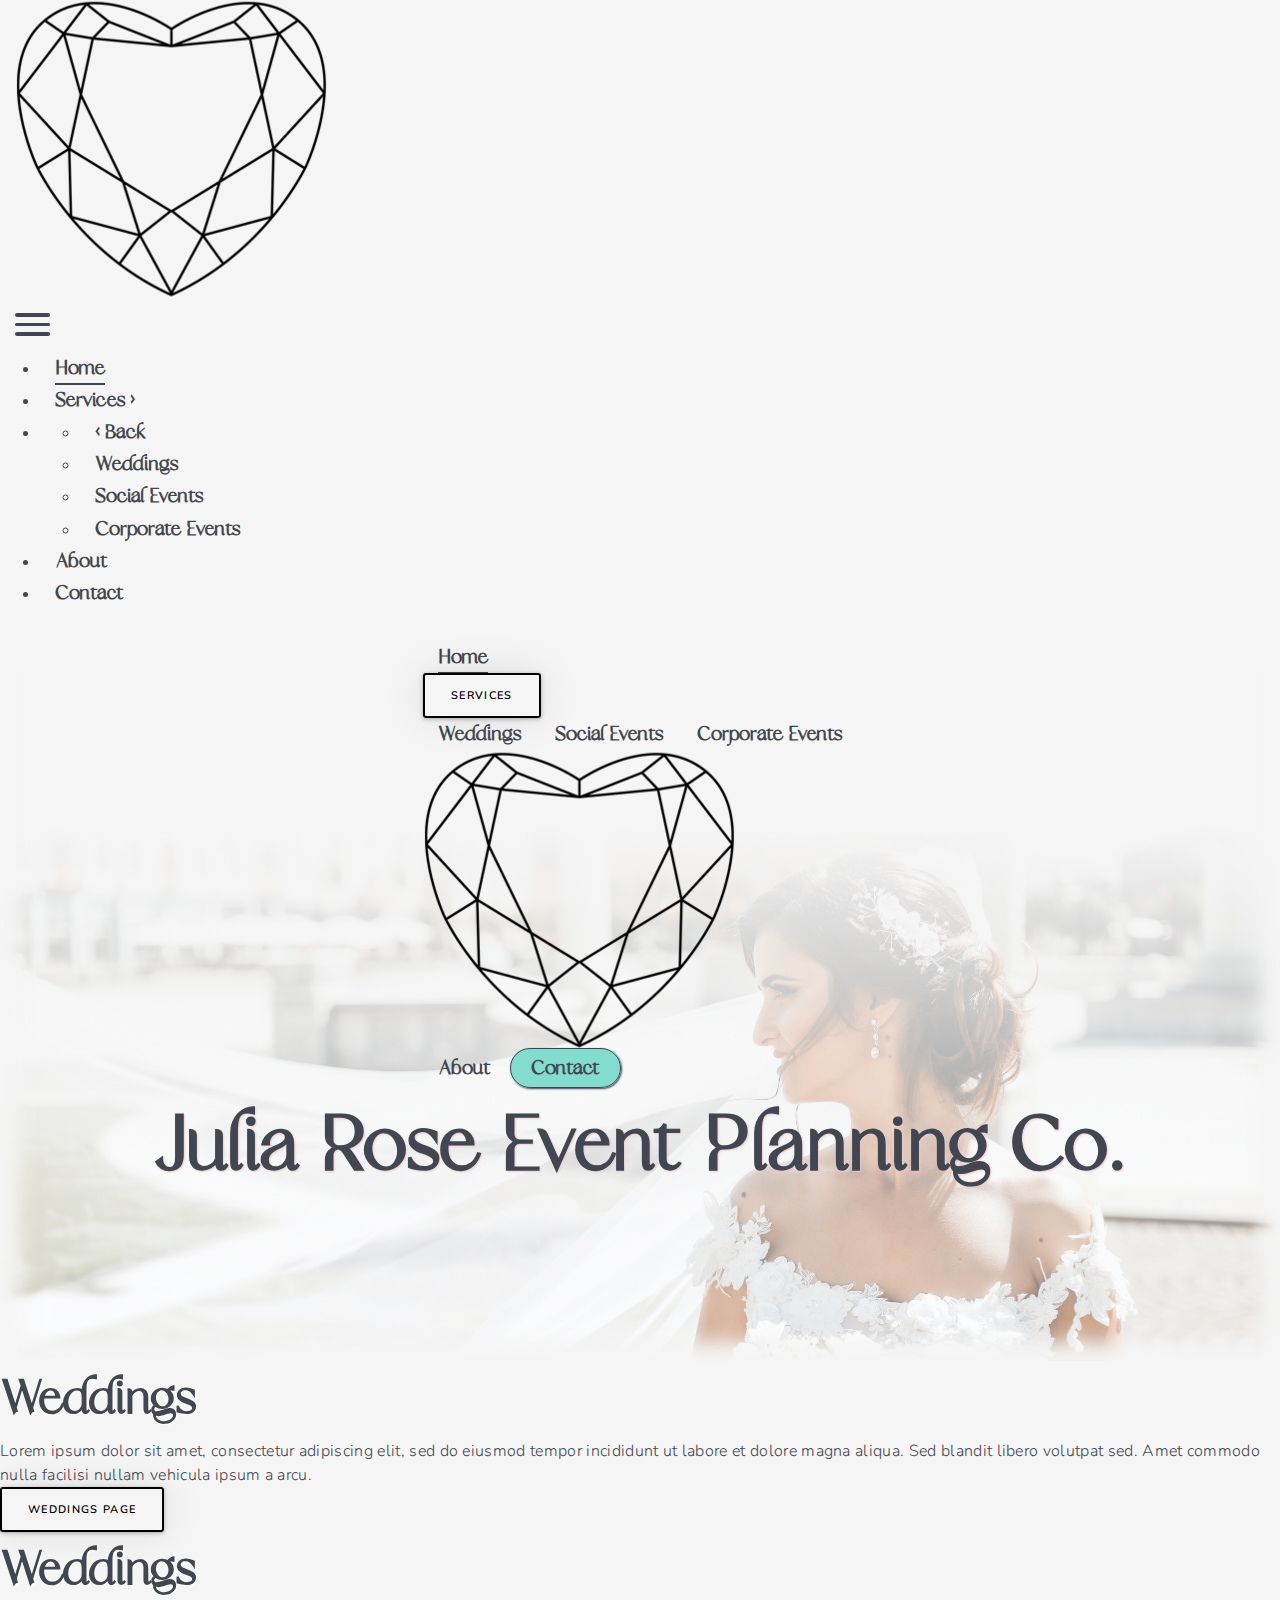
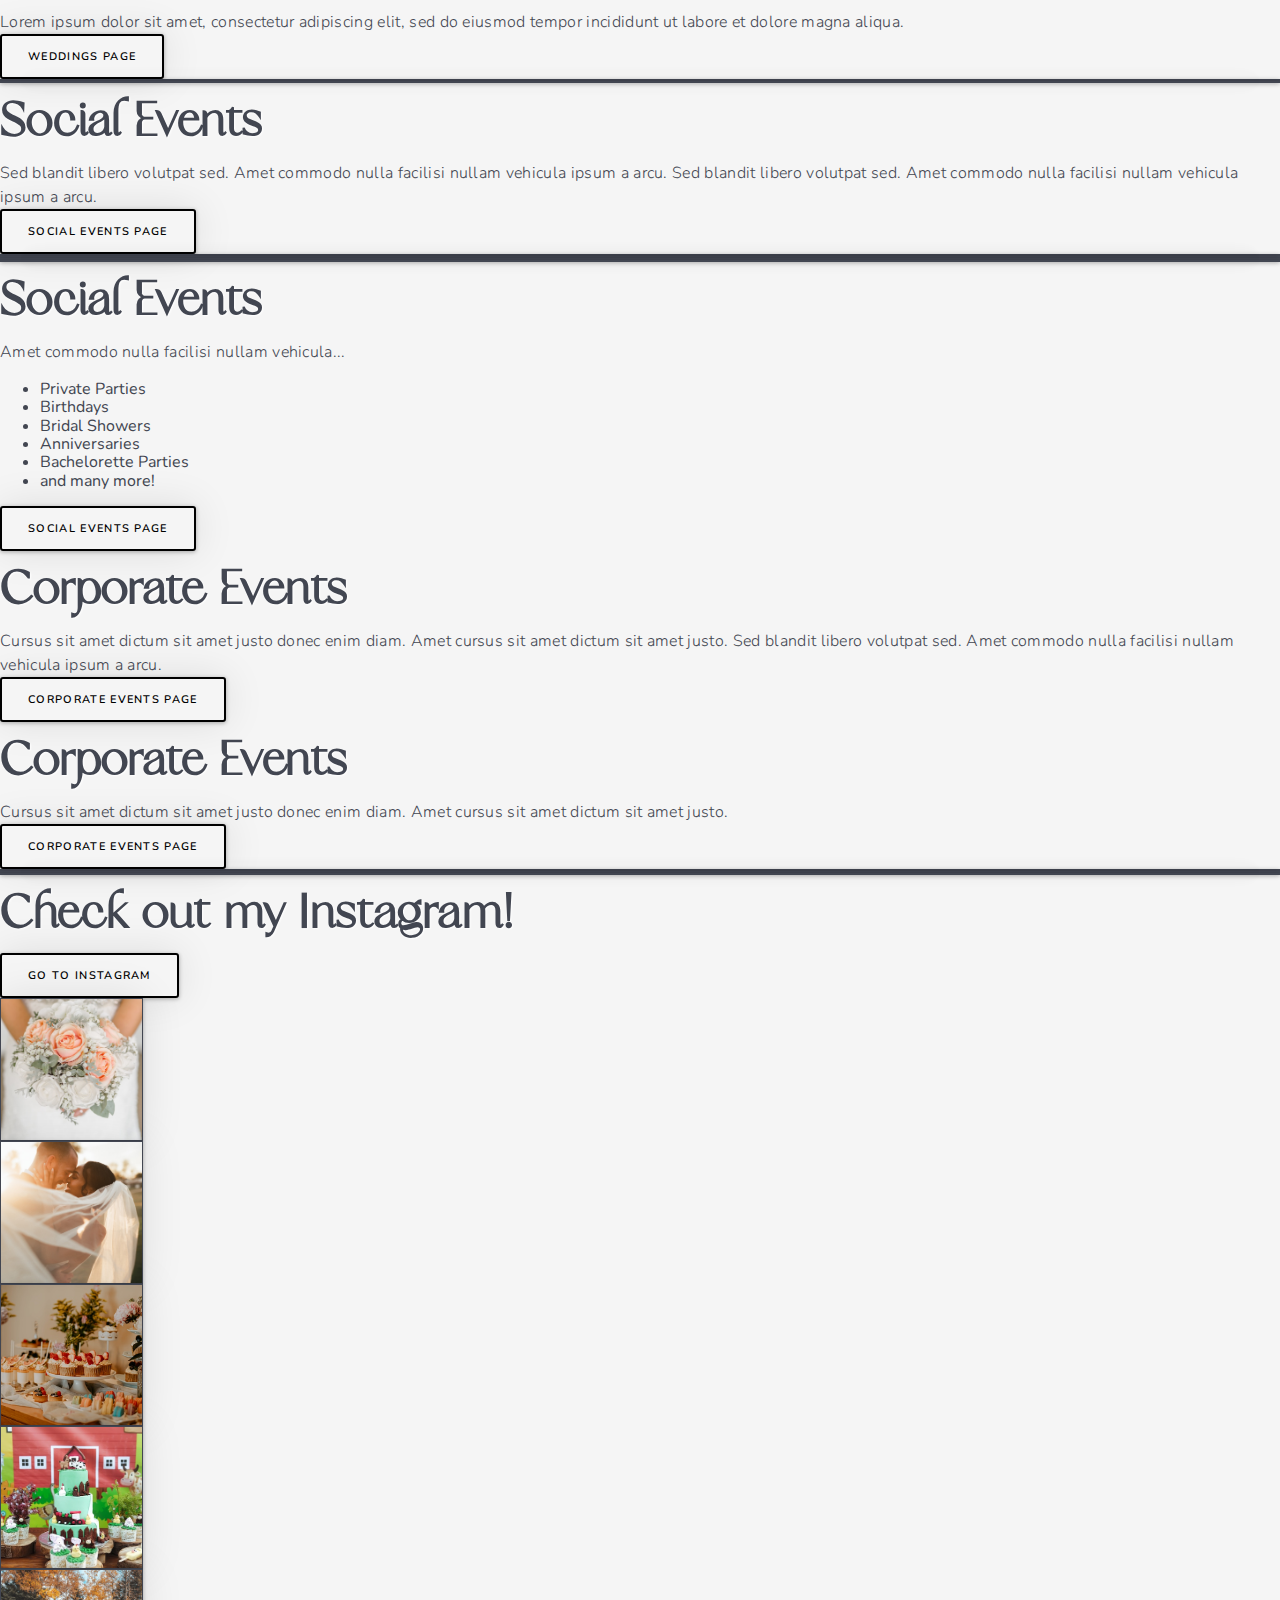
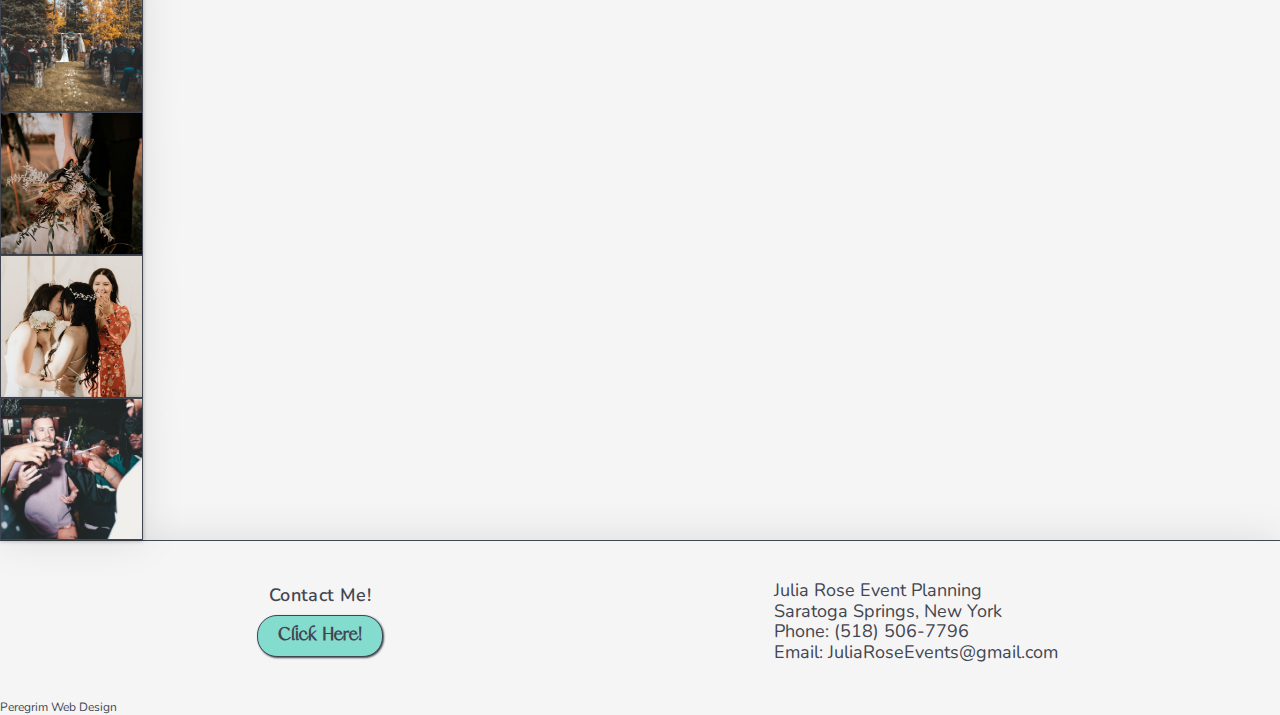
<file: index.html>
<!DOCTYPE html>
<html lang="en">
<head>
    <meta charset="UTF-8">
    <meta http-equiv="X-UA-Compatible" content="IE=edge">
    <meta name="viewport" content="width=device-width, initial-scale=1.0">
    <title>Saratoga Springs Wedding and Event Planner | Julia Rose</title>
    <script src="script.js" defer></script>
    <link rel="stylesheet" href="style.css">
    <meta name="keywords" content="saratoga springs wedding planner, saratoga springs event planner, saratoga springs corporate event planner, event planning services, wedding planners near me, event planners near me, event management companies">
    <meta name="author" content="Peregrim Web Design">
    <meta property="og:title" content="Saratoga Springs Wedding and Event Planner | Julia Rose">
    <meta property="og:type" content="website">
    <meta property="og:image" content="NEED TO GET IMAGE">
    <meta property="og:url" content="NEED TO GET URL">
    <meta property="og:description" content="Julia Rose Event Planning Co is a full service wedding and event planning company in Saratoga Springs, NY. Click the contact button to send me a message">
    <meta property="og:site_name" content="Julia Rose Event Planning Co.">
    <meta name="twitter:card" content="NEED TO GET IMAGE">
    <meta name="twitter:image:alt" content="Alt text for image">
    <meta name="twitter:site" content="@website-username">
    <meta property="fb:app_id" content="your_app_id">
</head>
<body>

    <header>
        <div class="sticky-header">
            <a href="index.html">
                <img class="logo-image" src="images/STOCK-logo.png" alt="The logo for Julia Rose Event Planning">
            </a>
            <div id="hamburger-icon" onclick="toggleMobileMenu(this)">
                <div class="bar1"></div>
                <div class="bar2"></div>
                <div class="bar3"></div>
                <ul class="menu--mobile">
                  <li class="menu--mobile__selection"><a class="selected-menu-item" href="index.html">Home</a></li>
                  <li class="menu--mobile__selection"><a onclick="event.stopPropagation(); toggleServiceMenu()">Services ></a></li>
                  <li id="menu--mobile__selection--services">
                    <ul>
                        <li><a onclick="serviceMenuBack()" href="#">< Back</a></li>
                        <li><a href="weddings.html">Weddings</a></li>
                        <li><a href="social-events.html">Social Events</a></li>
                        <li><a href="corporate-events.html">Corporate Events</a></li>
                    </ul>
                  </li>
                  <li class="menu--mobile__selection"><a href="about.html">About</a></li>
                  <li id="menu--mobile__selection--contact" class="menu--mobile__selection"><a href="contact.html">Contact</a></li>
                </ul>
            </div> 
        </div>
    </header>

    <div class="content">
        <div class="banner">
            <div class="menu--desktop">
                <div class="menu--desktop__left">
                    <a class="selected-menu-item" href="index.html">Home</a>
                    <div class="dropdown">
                        <button class="dropdown--hover">Services</button>
                        <div class="dropdown__menu">
                            <a href="weddings.html">Weddings</a>
                            <a href="social-events.html">Social Events</a>
                            <a href="corporate-events.html">Corporate Events</a>
                        </div>
                    </div>
                </div>
                <img class="logo-image" src="images/STOCK-logo.png" alt="The logo for Julia Rose Event Planning" onclick="document.location='index.html'">
                <div class="menu--desktop__right">
                    <a href="about.html">About</a>
                    <a class="contact-button" href="contact.html">Contact</a>
                </div>
            </div>
            <h1>Julia Rose Event Planning Co.</h1>
        </div>
        
        <div class="service-info--mobile" id="wedding-info--mobile">
            <div class="background-block"></div>
            <h2>Weddings</h2>
            <p>
                Lorem ipsum dolor sit amet, consectetur adipiscing elit, sed do eiusmod tempor incididunt ut
                labore et dolore magna aliqua. Sed blandit libero volutpat sed. Amet commodo nulla facilisi nullam
                vehicula ipsum a arcu.</p>
            <button onclick="document.location='weddings.html'">Weddings Page</button>
        </div>
        
        <div class="photo-box" id="photo-box--wedding">
            <div id="wedding">
                <div id="wedding-info--desktop">
                    <h2>Weddings</h2>
                    <p>Lorem ipsum dolor sit amet, consectetur adipiscing elit, sed do eiusmod tempor
                        incididunt ut labore et dolore magna aliqua. </p>
                    <button onclick="document.location='weddings.html'">Weddings Page</button>
                </div>
                <div class="image" id="wedding__bottom-left-photo">
                    <img src="images/home-weddings-bottomleft.jpg" alt="a pair of wedding rings sitting on a bouquet of flowers">
                </div>
                <div class="image" id="wedding__top-right-photo">
                    <img src="images/home-wedding-topright.jpg" alt="a newly wed couple kissing under a tunnel of sparklers being held up by family and friends">
                </div>
            </div>
        </div>
        
        <div class="service-info--mobile">
            <div class="background-block" id="social-events-info--mobile__background"></div>
            <h2>Social Events</h2>
            <p>Sed blandit libero volutpat sed. Amet commodo nulla facilisi nullam vehicula ipsum a arcu.
                 Sed blandit libero volutpat sed. Amet commodo nulla facilisi nullam vehicula ipsum a arcu.</p>
            <button onclick="document.location='social-events.html'">Social Events Page</button>
        </div>
        <div class="photo-box" id="social-events">
            <div id="social-events__photos">
                <div class="image" id="social-events-photo-top-left">
                    <img src="images/home-social-events-topleft.jpg" alt="a formal dining arrangement set up on a beach">
                </div>
                <div class="image" id="social-events-photo-top-right">
                    <img src="images/home-social-events-topright.jpg" alt="a pink themed sweet sixteen birthday party">
                </div>
                <div class="image" id="social-events-photo-bottom-left">
                    <img src="images/home-social-events-bottomleft.jpg" alt="a blue and pink themed birthday arrangement">
                </div>
                <div class="image" id="social-events-photo-bottom-right">
                    <img src="images/home-social-events-bottomright.jpg" alt="a group of people cheering with an assortment of cocktails">
                </div>
            </div>
            <div id="social-events__text">
                <h2>Social Events</h2>
                <p>Amet commodo nulla facilisi nullam vehicula...</p>
                <ul>
                    <li>Private Parties</li>
                    <li>Birthdays</li>
                    <li>Bridal Showers</li>
                    <li>Anniversaries</li>
                    <li>Bachelorette Parties</li>
                    <li>and many more!</li>
                </ul>
                <button onclick="document.location='social-events.html'">Social Events Page</button>
            </div>
        </div>
        
        <div class="service-info--mobile">
            <div class="background-block"></div>
            <h2 >Corporate Events</h2>
            <p>Cursus sit amet dictum sit amet justo donec enim diam. Amet cursus sit amet dictum sit amet justo. Sed blandit libero volutpat sed. Amet commodo nulla facilisi nullam vehicula ipsum a arcu.</p>
            <button onclick="document.location='corporate-events.html'">Corporate Events Page</button>
        </div>
        <div class="photo-box" id="corporate">
            <div id="corporate__text">
                <h2>Corporate Events</h2>
                <p>Cursus sit amet dictum sit amet justo donec enim diam. Amet cursus sit amet dictum sit amet justo.</p>
                <button onclick="document.location='corporate-events.html'">Corporate Events Page</button>
            </div>
            <div id="corporate__photos">
                <div class="image" class="corporate-photo" id="corporate-photo-left">
                    <img src="images/home-corporate-left.jpg" alt="a large group of people sitting for a presentation">
                </div>
                <div class="image" class="corporate-photo" id="corporate-photo-middle">
                    <img src="images/home-corporate-middle.jpg" alt="a group of people mingling during an office party">
                </div>
                <div class="image" class="corporate-photo" id="corporate-photo-right">
                    <img src="images/home-corporate-right.jpg" alt="A dining hall set up with tables and chairs with a bar in the background">
                </div>
            </div>
        </div>
        <div id="instagram">
            <h2>Check out my Instagram!</h2>
            <button>Go to Instagram</button>
            <div id="instagram__photos">
                <div class="image" id="photo-1--mobile">
                    <img src="images/home-instagram-1.jpg" alt="a closeup on a bride holding a bouquet of pink and white flowers">
                </div>
                <div class="image" id="photo-2--mobile">
                    <img src="images/home-instagram-2.jpg" alt="A bride and a groom smiling and holding eachother during sunset">
                </div>
                <div class="image" id="photo-3--mobile">
                    <img src="images/home-instagram-3.jpg" alt="An arrangement of desserts set up on a table decorated with floral arrangements">
                </div>
                <div class="photo-reel" >
                    <img src="images/home-instagram-1.jpg" alt="a closeup on a bride holding a bouquet of pink and white flowers">
                </div>
                <div class="photo-reel" >
                    <img src="images/home-instagram-2.jpg" alt="A bride and a groom smiling and holding eachother during sunset">
                </div>
                <div class="photo-reel" >
                    <img src="images/home-instagram-3.jpg" alt="An arrangement of desserts set up on a table decorated with floral arrangements">
                </div>
                <div class="photo-reel" >
                    <img src="images/home-instagram-4.jpg" alt="a barnyard themed kids birthday party">
                </div>
                <div class="photo-reel" >
                    <img src="images/home-instagram-5.jpg" alt="a photo from down the aisle of a bride and groom during the wedding ceremony outside during the autumn season">
                </div>
                <div class="photo-reel" >
                    <img src="images/home-instagram-6.jpg" alt="a rustic bouquet of flowers">
                </div>
                <div class="photo-reel" >
                    <img src="images/home-instagram-7.jpg" alt="two brides kissing during a wedding ceremony">
                </div>
                <div class="photo-reel" >
                    <img src="images/home-instagram-8.jpg" alt="a group of men enjoying cocktails at a party">
                </div>
            </div>
        </div>
    </div>

    <div id="footer">
        <div id="footer__left">
            <p>Contact Me!</p>
            <a class="contact-button" href="contact.html">Click Here!</a>
        </div>
        <div id="footer__right">
            <ul>
                <li>Julia Rose Event Planning</li>
                <li>Saratoga Springs, New York</li>
                <li>Phone: (518) 506-7796</li>
                <li>Email: JuliaRoseEvents@gmail.com</li>
            </ul>
        </div>
    </div>
    
    <div id="copyright">Peregrim Web Design</div>

</body>
</html>
</file>
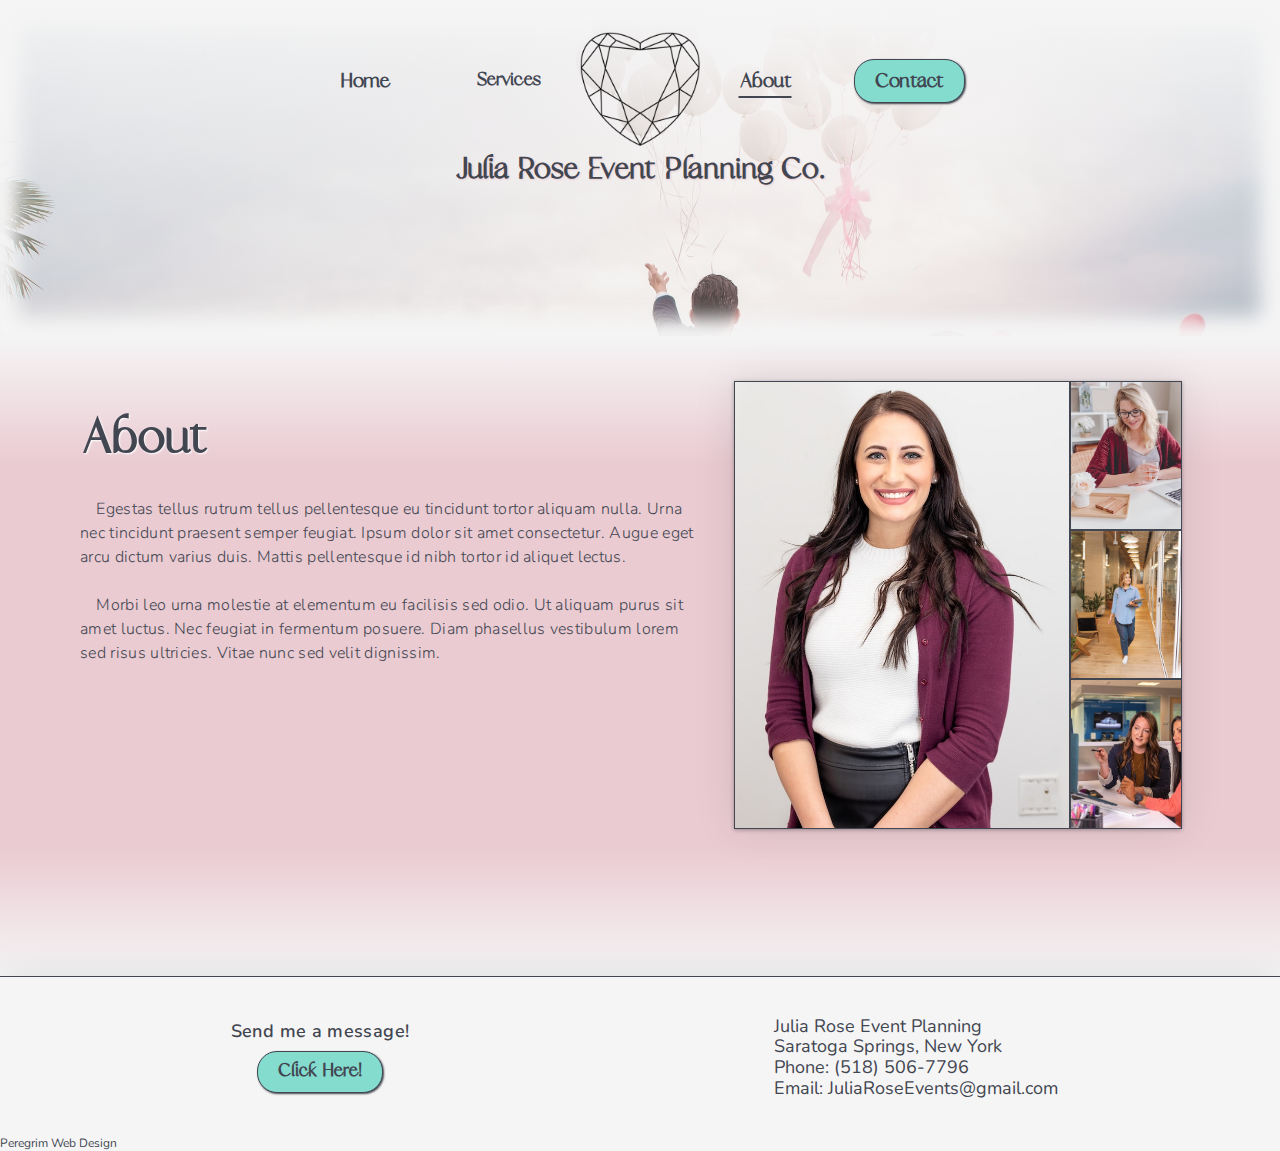
<file: about.html>
<!DOCTYPE html>
<html lang="en">
<head>
    <meta charset="UTF-8">
    <meta http-equiv="X-UA-Compatible" content="IE=edge">
    <meta name="viewport" content="width=device-width, initial-scale=1.0">
    <title>About | Julia Rose Event Planning Co.</title>
    <link rel="stylesheet" href="style.css">
    <script src="script.js" defer></script>
    <meta name="keywords" content="saratoga springs wedding planner, saratoga springs event planner, saratoga springs corporate event planner, event planning services, wedding planners near me, event planners near me, event management companies">
    <meta name="author" content="Peregrim Web Design">
    <meta property="og:title" content="About | Julia Rose Event Planning Co.">
    <meta property="og:type" content="website">
    <meta property="og:image" content="NEED TO GET IMAGE">
    <meta property="og:url" content="NEED TO GET URL">
    <meta property="og:description" content="Learn more about Julia Rose Peregrim and how she began her journey as an event planner and how she will help you organize your next event.">
    <meta property="og:site_name" content="Julia Rose Event Planning Co.">
    <meta name="twitter:card" content="NEED TO GET IMAGE">
    <meta name="twitter:image:alt" content="Alt text for image">
    <meta name="twitter:site" content="@website-username">
    <meta property="fb:app_id" content="your_app_id">
</head>
<body>
    <header>

        <div id="sticky-header">
            <a href="index.html">
                <img class="logo-image" src="images/STOCK-logo.png" alt="The logo for Julia Rose Event Planning">
            </a>
            <div id="hamburger-icon" onclick="toggleMobileMenu(this)">
                <div id="bar1"></div>
                <div id="bar2"></div>
                <div id="bar3"></div>
                <ul id="mobile-menu">
                  <li class="mobile-menu__selection"><a href="index.html">Home</a></li>
                  <li class="mobile-menu__selection"><a onclick="event.stopPropagation(); toggleServiceMenu()">Services ></a></li>
                  <li id="mobile-menu__selection--services">
                    <ul>
                        <li><a onclick="serviceMenuBack()" href="#">< Back</a></li>
                        <li><a href="weddings.html">Weddings</a></li>
                        <li><a href="social-events.html">Social Events</a></li>
                        <li><a href="corporate-events.html">Corporate Events</a></li>
                    </ul>
                  </li>
                  <li class="mobile-menu__selection"><a class="selected-menu-item" href="about.html">About</a></li>
                  <li id="mobile-menu__selection--contact" class="mobile-menu__selection"><a href="contact.html">Contact</a></li>
                </ul>
            </div> 
        </div>

        <div class="banner" id="banner--non-homepage">
            <div id="desktop-menu">
                <div id="desktop-menu__left">
                    <a href="index.html">Home</a>
                    <div id="dropdown">
                        <button id="dropdown--hover">Services</button>
                        <div id="dropdown__menu">
                            <a href="weddings.html">Weddings</a>
                            <a href="social-events.html">Social Events</a>
                            <a href="corporate-events.html">Corporate Events</a>
                        </div>
                    </div>
                </div>
                <img class="logo-image" src="images/STOCK-logo.png" alt="The logo for Julia Rose Event Planning" onclick="document.location='index.html'">
                <div id="desktop-menu__right">
                    <a class="selected-menu-item" href="about.html">About</a>
                    <a class="contact-button" href="contact.html">Contact</a>
                </div>
            </div>
            <h1 id="banner__text--non-homepage">Julia Rose Event Planning Co.</h1>
        </div>

    </header>

    <div id="about-wrapper">
        <div id="about-content">
            <h2>About</h2>
            <p id="about__text">&emsp;Egestas tellus rutrum tellus pellentesque eu tincidunt tortor aliquam nulla. Urna nec tincidunt praesent semper feugiat.
                Ipsum dolor sit amet consectetur. Augue eget arcu dictum varius duis. Mattis pellentesque id nibh tortor id aliquet lectus.<br><br> 
                &emsp;Morbi leo urna molestie at elementum eu facilisis sed odio. Ut aliquam purus sit amet luctus. Nec feugiat in fermentum posuere. 
                Diam phasellus vestibulum lorem sed risus ultricies. Vitae nunc sed velit dignissim.</p>
            <div id="about__photos">
                <div id="about-pic-1">
                    <img src="images/about-photos/about-portrait.jpg" alt="FILL THIS IN">
                </div>
                <div id="about-pic-2">
                    <img src="images/about-photos/about-1.jpg" alt="FILL THIS IN">
                </div>
                <div id="about-pic-3">
                    <img src="images/about-photos/about-2.jpg" alt="FILL THIS IN">
                </div>
                <div id="about-pic-4">
                    <img src="images/about-photos/about-3.jpg" alt="FILL THIS IN">
                </div>
            </div>
        </div>
    </div>

    <div id="footer">
        <div id="footer__left">
            <p>Send me a message!</p>
            <a class="contact-button" href="contact.html">Click Here!</a>
        </div>
        <div id="footer__right">
            <ul>
                <li>Julia Rose Event Planning</li>
                <li>Saratoga Springs, New York</li>
                <li>Phone: (518) 506-7796</li>
                <li>Email: JuliaRoseEvents@gmail.com</li>
            </ul>
        </div>
    </div>
    
    <div id="copyright">Peregrim Web Design</div>
</body>
</html>
</file>
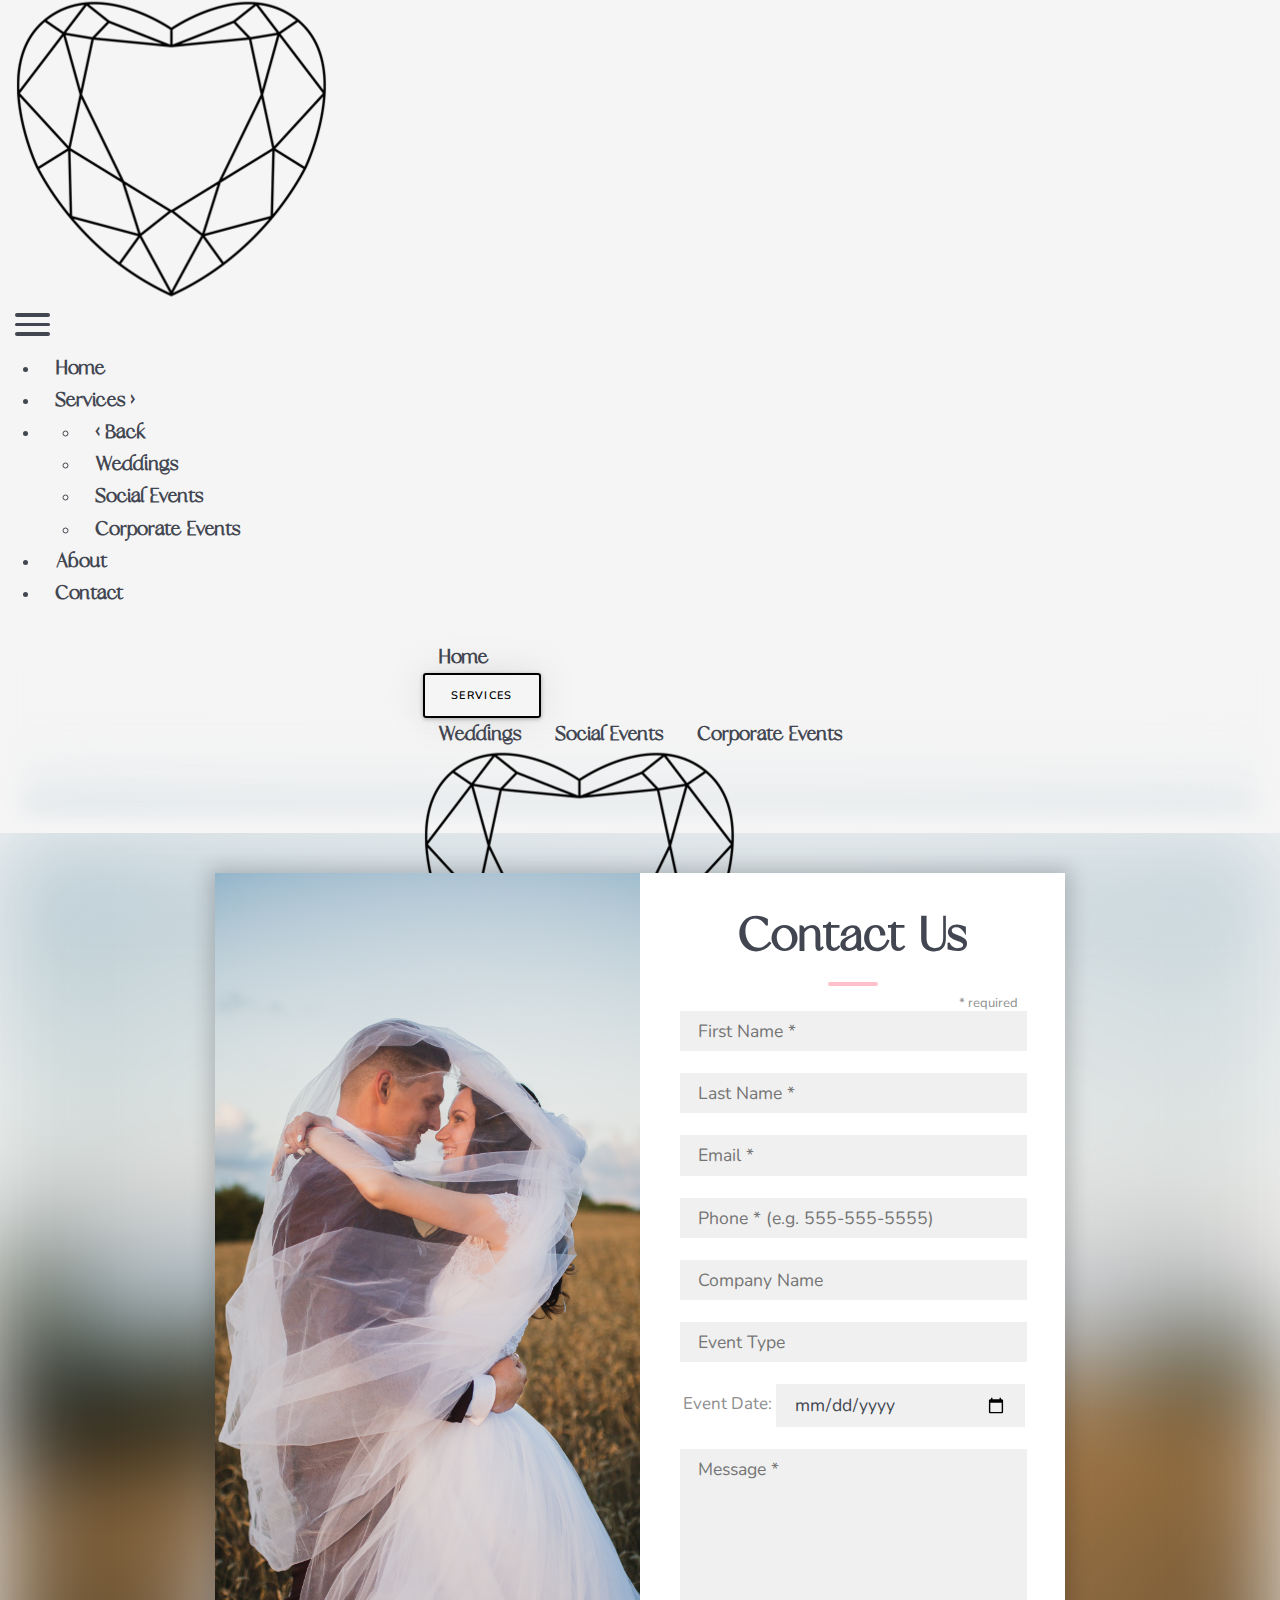
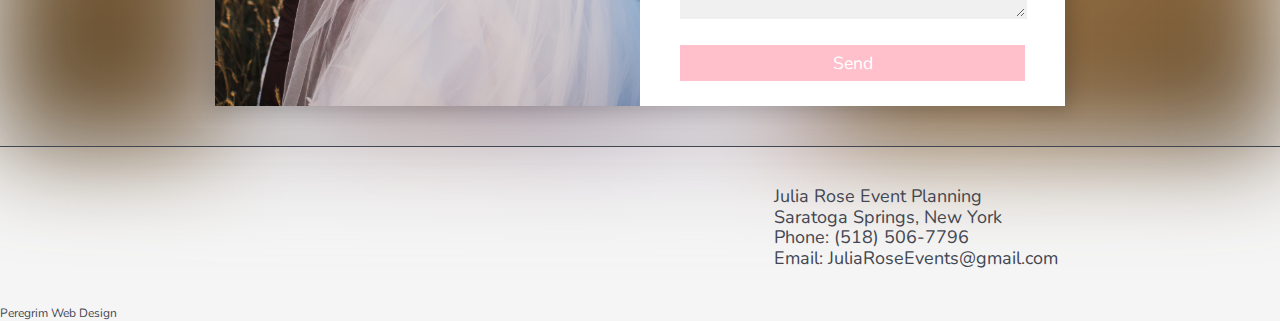
<file: contact.html>
<!DOCTYPE html>
<html lang="en">
<head>
    <meta charset="UTF-8">
    <meta http-equiv="X-UA-Compatible" content="IE=edge">
    <meta name="viewport" content="width=device-width, initial-scale=1.0">
    <title>Contact | Julia Rose Event Planning Co.</title>
    <link rel="stylesheet" href="style.css">
    <script src="script.js" defer></script>
    <meta name="viewport" content="width=device-width,initial-scale=1.0,minimum-scale=1.0,maximum-scale=1.0">
    <meta name="keywords" content="saratoga springs wedding planner, saratoga springs event planner, saratoga springs corporate event planner, event planning services, wedding planners near me, event planners near me, event management companies">
    <meta name="author" content="Peregrim Web Design">
    <meta property="og:title" content="Wedding Planning | Julia Rose Event Planning Co.">
    <meta property="og:type" content="website">
    <meta property="og:image" content="NEED TO GET IMAGE">
    <meta property="og:url" content="NEED TO GET URL">
    <meta property="og:description" content="Based in Saratoga Springs, Julia Rose Event Planning Co. is here to take the stress out of planning your dream wedding. Send me a message!">
    <meta property="og:site_name" content="Julia Rose Event Planning Co.">
    <meta name="twitter:card" content="NEED TO GET IMAGE">
    <meta name="twitter:image:alt" content="Alt text for image">
    <meta name="twitter:site" content="@website-username">
    <meta property="fb:app_id" content="your_app_id">
</head>
<body>
    <header>
        <div id="sticky-header--contact" class="sticky-header">
            <a href="index.html">
                <img class="logo-image" src="images/STOCK-logo.png" alt="The logo for Julia Rose Event Planning">
            </a>
            <div id="hamburger-icon" onclick="toggleMobileMenu(this)">
                <div class="bar1"></div>
                <div class="bar2"></div>
                <div class="bar3"></div>
                <ul class="menu--mobile">
                  <li class="menu--mobile__selection"><a href="index.html">Home</a></li>
                  <li class="menu--mobile__selection"><a onclick="event.stopPropagation(); toggleServiceMenu()">Services ></a></li>
                  <li id="menu--mobile__selection--services">
                    <ul>
                        <li><a onclick="serviceMenuBack()" href="#">< Back</a></li>
                        <li><a href="weddings.html">Weddings</a></li>
                        <li><a href="social-events.html">Social Events</a></li>
                        <li><a href="corporate-events.html">Corporate Events</a></li>
                    </ul>
                  </li>
                  <li class="menu--mobile__selection"><a href="about.html">About</a></li>
                  <li id="menu--mobile__selection--contact" class="menu--mobile__selection"><a href="contact.html">Contact</a></li>
                </ul>
            </div> 
        </div>
        <div id="banner--contact" class="banner">
            <div class="menu--desktop">
                <div class="menu--desktop__left">
                    <a href="index.html">Home</a>
                    <div class="dropdown">
                        <button class="dropdown--hover">Services</button>
                        <div class="dropdown__menu">
                            <a href="weddings.html">Weddings</a>
                            <a href="social-events.html">Social Events</a>
                            <a href="corporate-events.html">Corporate Events</a>
                        </div>
                    </div>
                </div>
                <img class="logo-image" src="images/STOCK-logo.png" alt="The logo for Julia Rose Event Planning" onclick="document.location='index.html'">
                <div class="menu--desktop__right">
                    <a href="about.html">About</a>
                    <a class="contact-button" href="contact.html">Contact</a>
                </div>
            </div>
            <h1 id="banner__text--non-homepage">Julia Rose Event Planning Co.</h1>
        </div>
    </header>

    <form action="https://formsubmit.co/byronperegrim@gmail.com" method="POST">
        <div class="container">
            <div class="contact-box">
                <div class="left"></div>
                <div class="right">
                    <h2 id="contact-header">Contact Us</h2>
                    <div id="required-instruction">* required</div>
                    <input type="text" class="field" placeholder="First Name *" name="first_name" required>
                    <input type="text" class="field" placeholder="Last Name *" name="last_name" required>
                    <input type="text" pattern="[a-z0-9._%+-]+@[a-z0-9.-]+\.[a-z]{2,63}$" class="field" placeholder="Email *" name="email" required>
                    <input type="tel" pattern="([0-9]{3}-[0-9]{3}-[0-9]{4}|[0-9]{10})" class="field" placeholder="Phone * (e.g. 555-555-5555)" name="phone" required>
                    <input type="text" class="field" placeholder="Company Name" name="company_name">
                    <input type="text" class="field" placeholder="Event Type" name="event_type">
                    <div id="date-wrapper">
                        <label for="event_date">Event Date:</label>
                        <input type="date" id="event_date" class="field" name="event_date">
                    </div>
                    <textarea placeholder="Message *" class="field" required></textarea>
                    <button class="btn" type="submit">Send</button>
                </div>
            </div>
        </div>
    </form>
    
    

    <div id="footer">
        <div id="footer__left">
        </div>
        <div id="footer__right">
            <ul>
                <li>Julia Rose Event Planning</li>
                <li>Saratoga Springs, New York</li>
                <li>Phone: (518) 506-7796</li>
                <li>Email: JuliaRoseEvents@gmail.com</li>
            </ul>
        </div>
    </div>
    
    <div id="copyright">Peregrim Web Design</div>
</body>
</html>
</file>
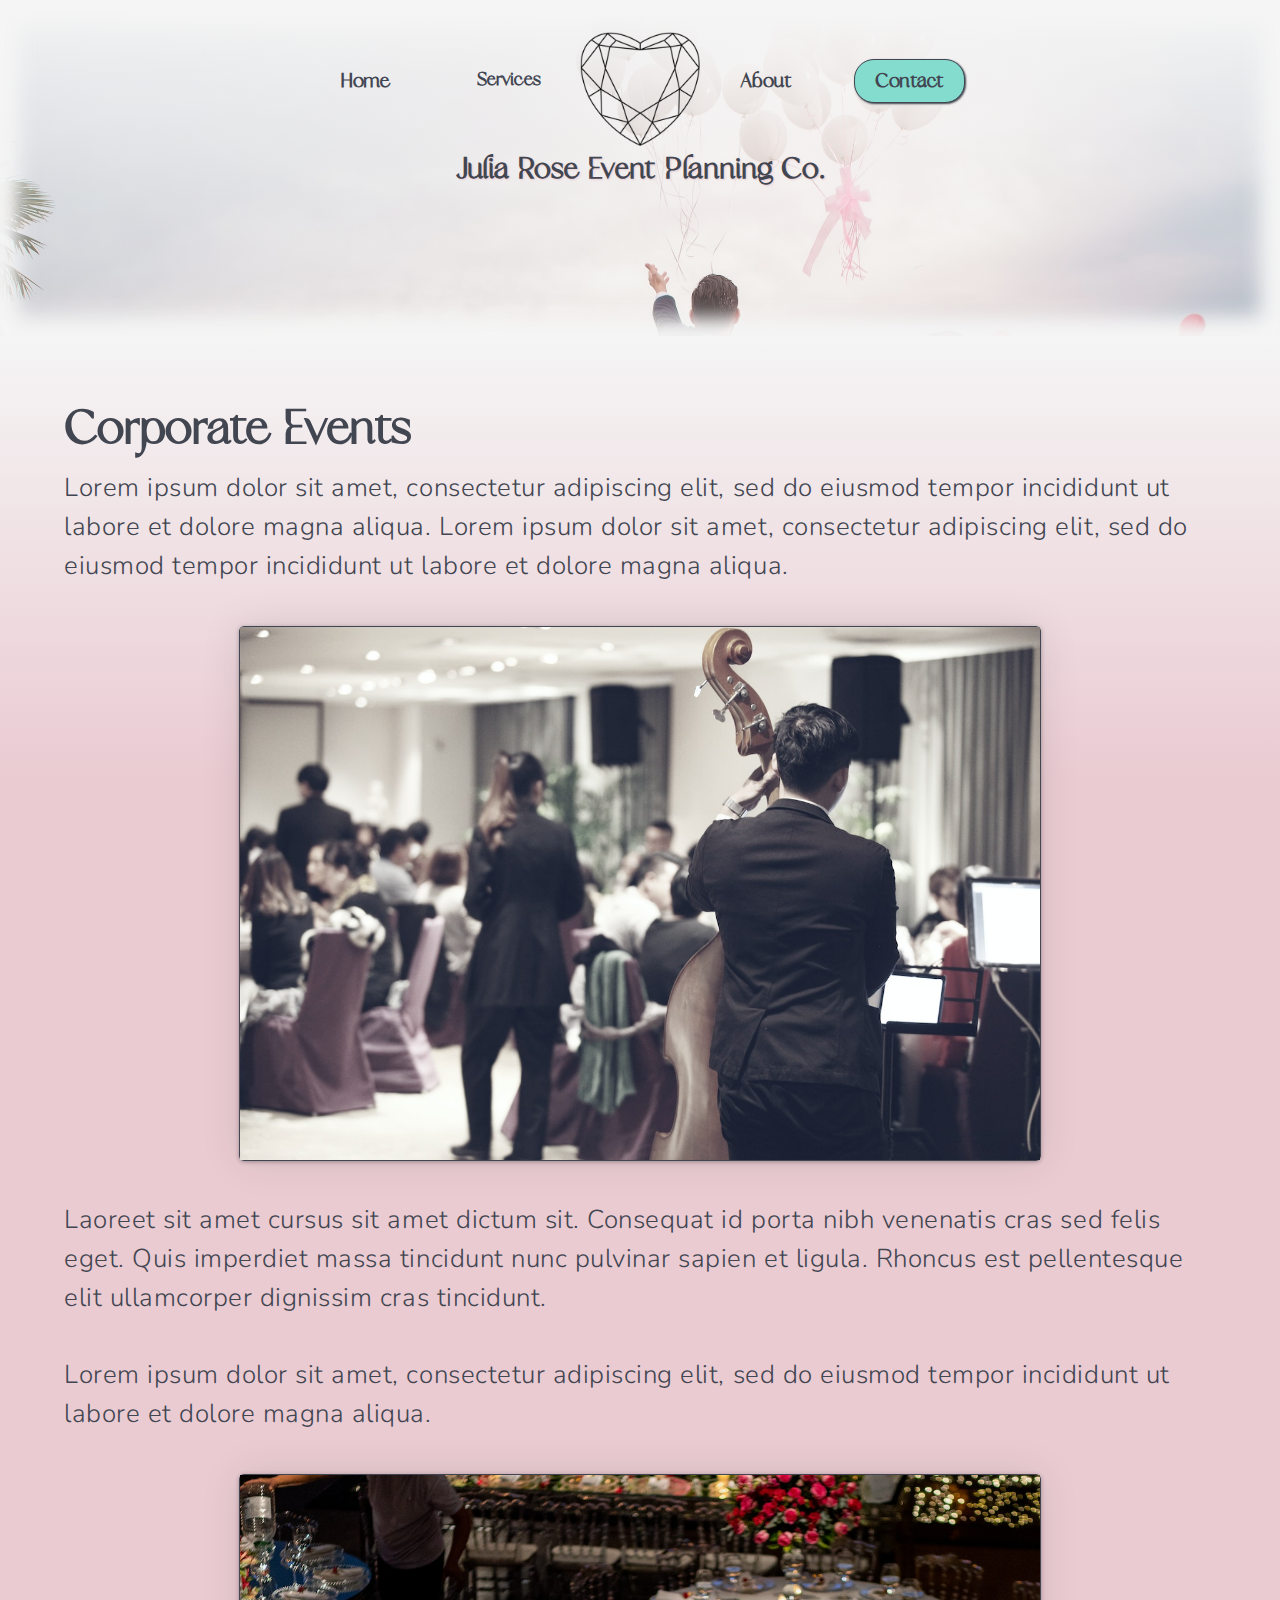
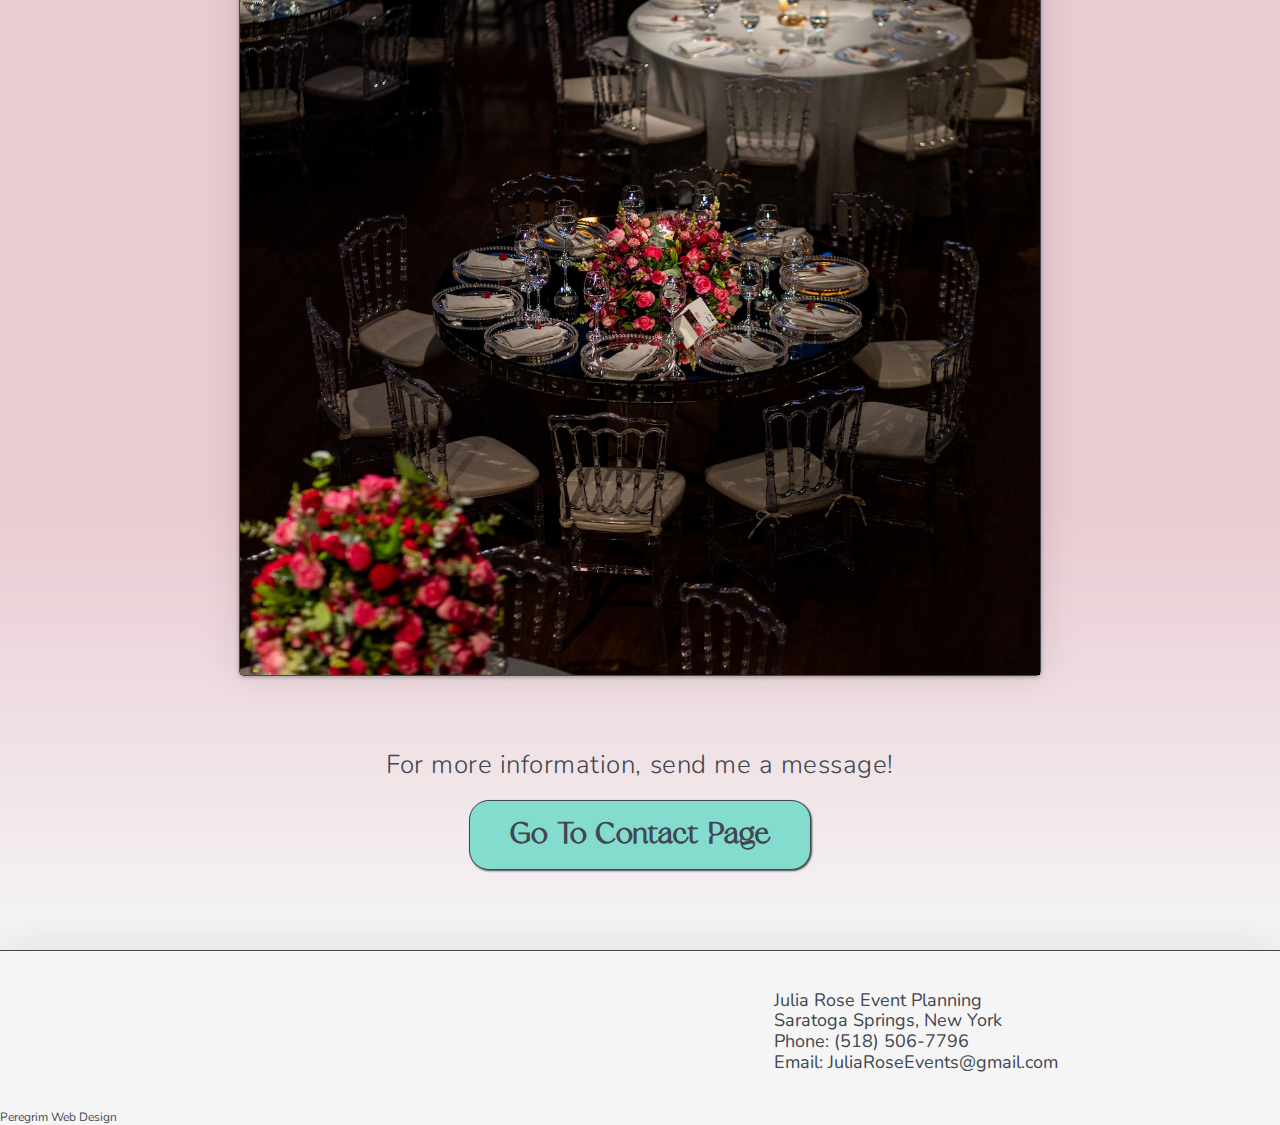
<file: corporate-events.html>
<!DOCTYPE html>
<html lang="en">
<head>
    <meta charset="UTF-8">
    <meta http-equiv="X-UA-Compatible" content="IE=edge">
    <meta name="viewport" content="width=device-width, initial-scale=1.0">
    <title>Corporate Events | Julia Rose Event Planning Co.</title>
    <link rel="stylesheet" href="style.css">
    <script src="script.js" defer></script>
    <meta name="keywords" content="saratoga springs wedding planner, saratoga springs event planner, saratoga springs corporate event planner, event planning services, wedding planners near me, event planners near me, event management companies">
    <meta name="author" content="Peregrim Web Design">
    <meta property="og:title" content="Corporate Events | Julia Rose Event Planning Co.">
    <meta property="og:type" content="website">
    <meta property="og:image" content="NEED TO GET IMAGE">
    <meta property="og:url" content="NEED TO GET URL">
    <meta property="og:description" content="Based in Saratoga Springs, NY, learn more about how Julia Rose Event Planning Co. can organize your next corporate event.">
    <meta property="og:site_name" content="Julia Rose Event Planning Co.">
    <meta name="twitter:card" content="NEED TO GET IMAGE">
    <meta name="twitter:image:alt" content="Alt text for image">
    <meta name="twitter:site" content="@website-username">
    <meta property="fb:app_id" content="your_app_id">
</head>
<body>
    <header>
        <div id="sticky-header">
            <a href="index.html">
                <img class="logo-image" src="images/STOCK-logo.png" alt="The logo for Julia Rose Event Planning">
            </a>
            <div id="hamburger-icon" onclick="toggleMobileMenu(this)">
                <div id="bar1"></div>
                <div id="bar2"></div>
                <div id="bar3"></div>
                <ul id="mobile-menu">
                  <li class="mobile-menu__selection"><a href="index.html">Home</a></li>
                  <li class="mobile-menu__selection"><a onclick="event.stopPropagation(); toggleServiceMenu()">Services ></a></li>
                  <li id="mobile-menu__selection--services">
                    <ul>
                        <li><a onclick="serviceMenuBack()" href="#">< Back</a></li>
                        <li><a href="weddings.html">Weddings</a></li>
                        <li><a href="social-events.html">Social Events</a></li>
                        <li><a class="selected-menu-item" href="corporate-events.html">Corporate Events</a></li>
                    </ul>
                  </li>
                  <li class="mobile-menu__selection"><a href="about.html">About</a></li>
                  <li id="mobile-menu__selection--contact" class="mobile-menu__selection"><a href="contact.html">Contact</a></li>
                </ul>
            </div> 
        </div>

        <div class="banner" id="banner--non-homepage">
            <div id="desktop-menu">
                <div id="desktop-menu__left">
                    <a href="index.html">Home</a>
                    <div id="dropdown">
                        <button id="dropdown--hover">Services</button>
                        <div id="dropdown__menu">
                            <a href="weddings.html">Weddings</a>
                            <a href="social-events.html">Social Events</a>
                            <a class="selected-menu-item" href="corporate-events.html">Corporate Events</a>
                        </div>
                    </div>
                </div>
                <img class="logo-image" src="images/STOCK-logo.png" alt="The logo for Julia Rose Event Planning" onclick="document.location='index.html'">
                <div id="desktop-menu__right">
                    <a href="about.html">About</a>
                    <a class="contact-button" href="contact.html">Contact</a>
                </div>
            </div>
            <h1 id="banner__text--non-homepage">Julia Rose Event Planning Co.</h1>
        </div>
    </header>

    <div id="content-wrapper">
        <div id="content">
            <div id="content__top-box">
                <h1>Corporate Events</h1>
                <p>Lorem ipsum dolor sit amet, consectetur adipiscing elit, sed do eiusmod tempor incididunt ut labore et dolore magna aliqua.
                Lorem ipsum dolor sit amet, consectetur adipiscing elit, sed do eiusmod tempor incididunt ut labore et dolore magna aliqua.
                </p>
                <div class="image" id="top-box__image">
                    <img src="images/corporate-events/image-1.jpg" alt="a cellist plays while a large party of people eat and chat">
                </div>
                <p>
                    Laoreet sit amet cursus sit amet dictum sit. Consequat id porta nibh venenatis cras sed felis eget.
                    Quis imperdiet massa tincidunt nunc pulvinar sapien et ligula. Rhoncus est pellentesque elit ullamcorper
                    dignissim cras tincidunt. <br><br> Lorem ipsum dolor sit amet, consectetur adipiscing elit, sed do eiusmod 
                    tempor incididunt ut labore et dolore magna aliqua.
                </p>
            </div>
            <div id="content__middle-box">
                <div class="image" id="middle-box__image">
                    <img src="images/corporate-events/image-2.jpg" alt="a set dining table with a beautiful center floral arrangement">
                </div>
            </div>
            <div id="content__bottom-box">
                <p style="text-align: center;">For more information, send me a message!</p>
                <a class="contact-button" href="contact.html">Go To Contact Page</a>
            </div>
        </div>
    </div>
    
    <div id="footer">
        <div id="footer__left">
        </div>
        <div id="footer__right">
            <ul>
                <li>Julia Rose Event Planning</li>
                <li>Saratoga Springs, New York</li>
                <li>Phone: (518) 506-7796</li>
                <li>Email: JuliaRoseEvents@gmail.com</li>
            </ul>
        </div>
    </div>
    
    <div id="copyright">Peregrim Web Design</div>
</body>
</html>
</file>
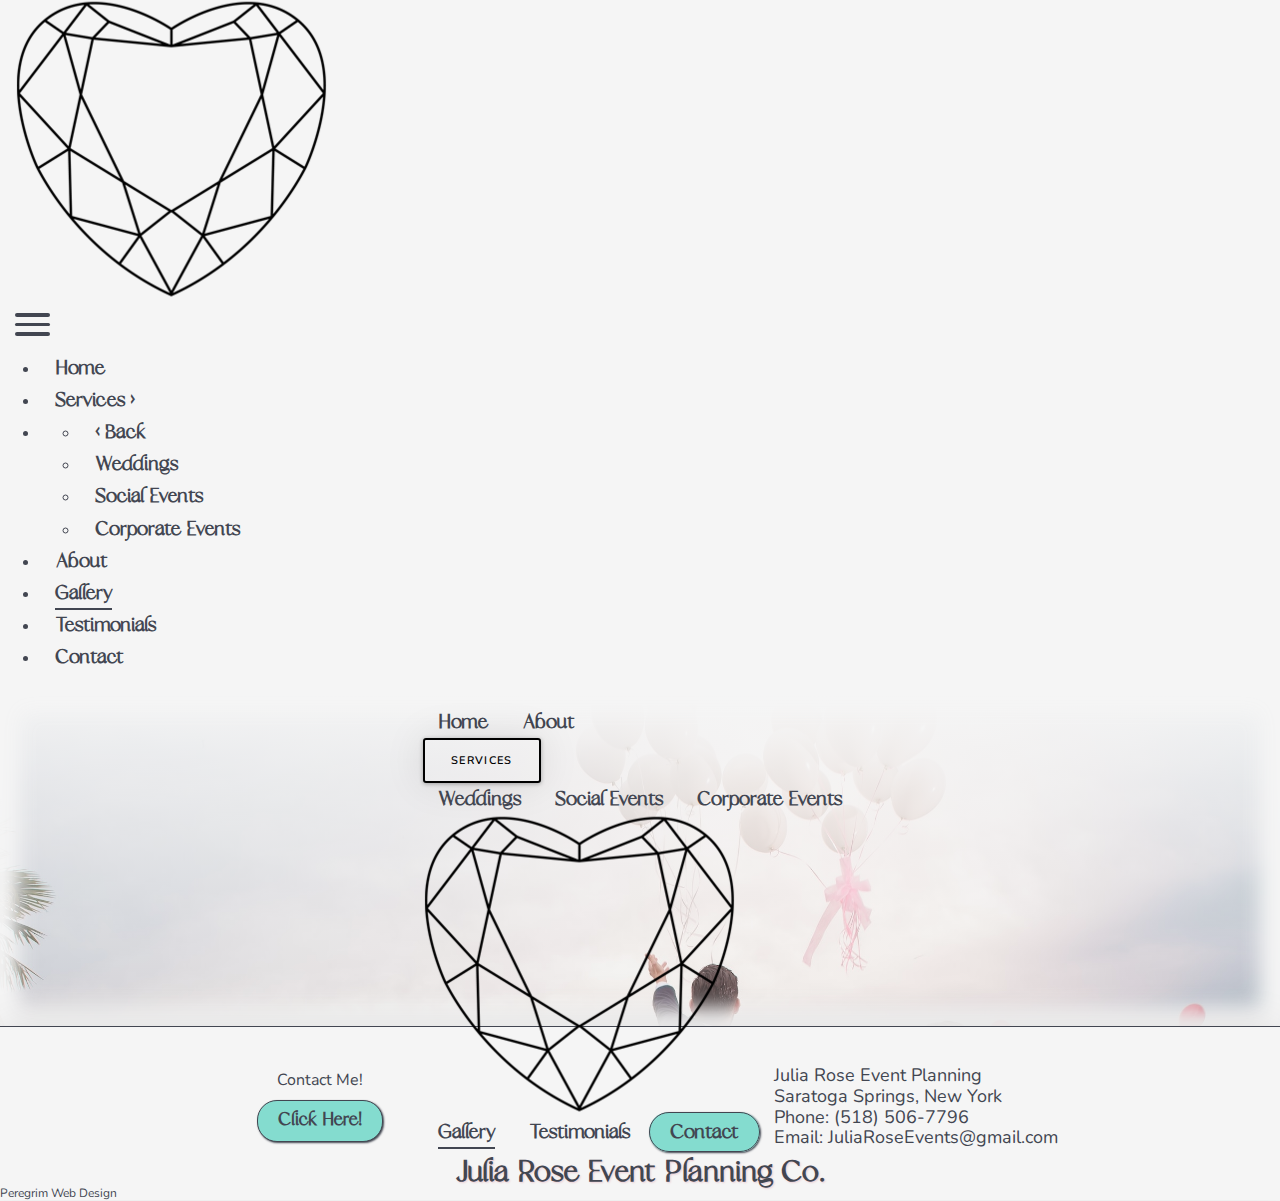
<file: gallery.html>
<!DOCTYPE html>
<html lang="en">
<head>
    <meta charset="UTF-8">
    <meta http-equiv="X-UA-Compatible" content="IE=edge">
    <meta name="viewport" content="width=device-width, initial-scale=1.0">
    <title>Gallery</title>
    <link rel="stylesheet" href="style.css">
    <script src="script.js" defer></script>
</head>
<body>

    <header>
        <div class="sticky-header">
            <a href="index.html">
                <img class="logo-image" src="images/STOCK-logo.png" alt="The logo for Julia Rose Event Planning">
            </a>
            <div id="hamburger-icon" onclick="toggleMobileMenu(this)">
                <div class="bar1"></div>
                <div class="bar2"></div>
                <div class="bar3"></div>
                <ul class="menu--mobile">
                  <li class="menu--mobile__selection"><a href="index.html">Home</a></li>
                  <li class="menu--mobile__selection"><a onclick="event.stopPropagation(); toggleServiceMenu()">Services ></a></li>
                  <li id="menu--mobile__selection--services">
                    <ul>
                        <li><a onclick="serviceMenuBack()" href="#">< Back</a></li>
                        <li><a href="weddings.html">Weddings</a></li>
                        <li><a href="social-events.html">Social Events</a></li>
                        <li><a href="corporate-events.html">Corporate Events</a></li>
                    </ul>
                  </li>
                  <li class="menu--mobile__selection"><a href="about.html">About</a></li>
                  <li class="menu--mobile__selection"><a class="selected-menu-item" href="gallery.html">Gallery</a></li>
                  <li class="menu--mobile__selection"><a href="testimonials.html">Testimonials</a></li>
                  <li id="menu--mobile__selection--contact" class="menu--mobile__selection"><a href="contact.html">Contact</a></li>
                </ul>
            </div> 
        </div>
        <div id="banner--non-homepage" class="banner">
            <div class="menu--desktop">
                <div class="menu--desktop__left">
                    <a href="index.html">Home</a>
                    <a href="about.html">About</a>
                    <div class="dropdown">
                        <button class="dropdown--hover">Services</button>
                        <div class="dropdown__menu">
                            <a href="weddings.html">Weddings</a>
                            <a href="social-events.html">Social Events</a>
                            <a href="corporate-events.html">Corporate Events</a>
                        </div>
                    </div>
                </div>
                <img class="logo-image" src="images/STOCK-logo.png" alt="The logo for Julia Rose Event Planning" onclick="document.location='index.html'">
                <div class="menu--desktop__right">
                    <a class="selected-menu-item" href="gallery.html">Gallery</a>
                    <a href="testimonials.html">Testimonials</a>
                    <a class="contact-button" href="contact.html">Contact</a>
                </div>
            </div>
            <h1 id="banner__text--non-homepage">Julia Rose Event Planning Co.</h1>
        </div>
    </header>
    

    <div id="footer">
        <div id="footer__left">
            <div >Contact Me!</div>
            <a class="contact-button" href="contact.html">Click Here!</a>
        </div>
        <div id="footer__right">
            <ul>
                <li>Julia Rose Event Planning</li>
                <li>Saratoga Springs, New York</li>
                <li>Phone: (518) 506-7796</li>
                <li>Email: JuliaRoseEvents@gmail.com</li>
            </ul>
        </div>
    </div>
    
    <div id="copyright">Peregrim Web Design</div>
</body>
</html>
</file>
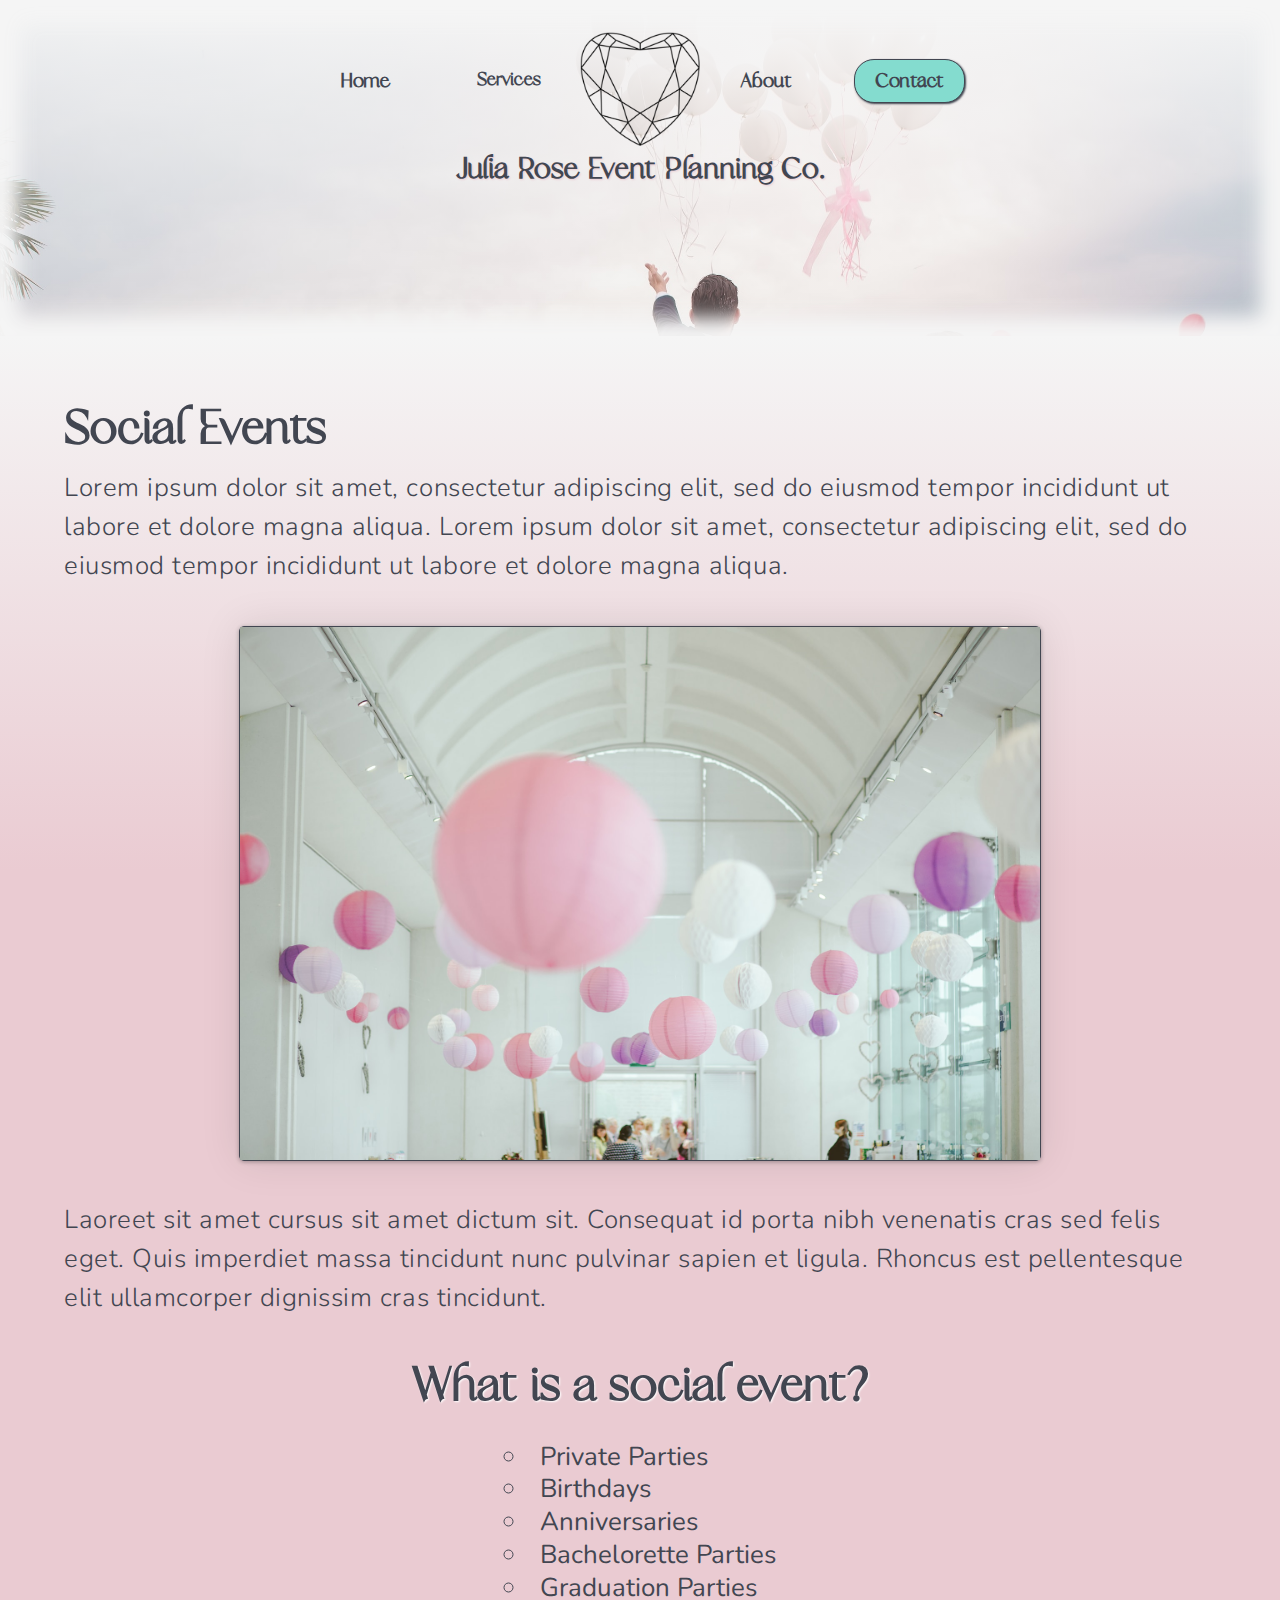
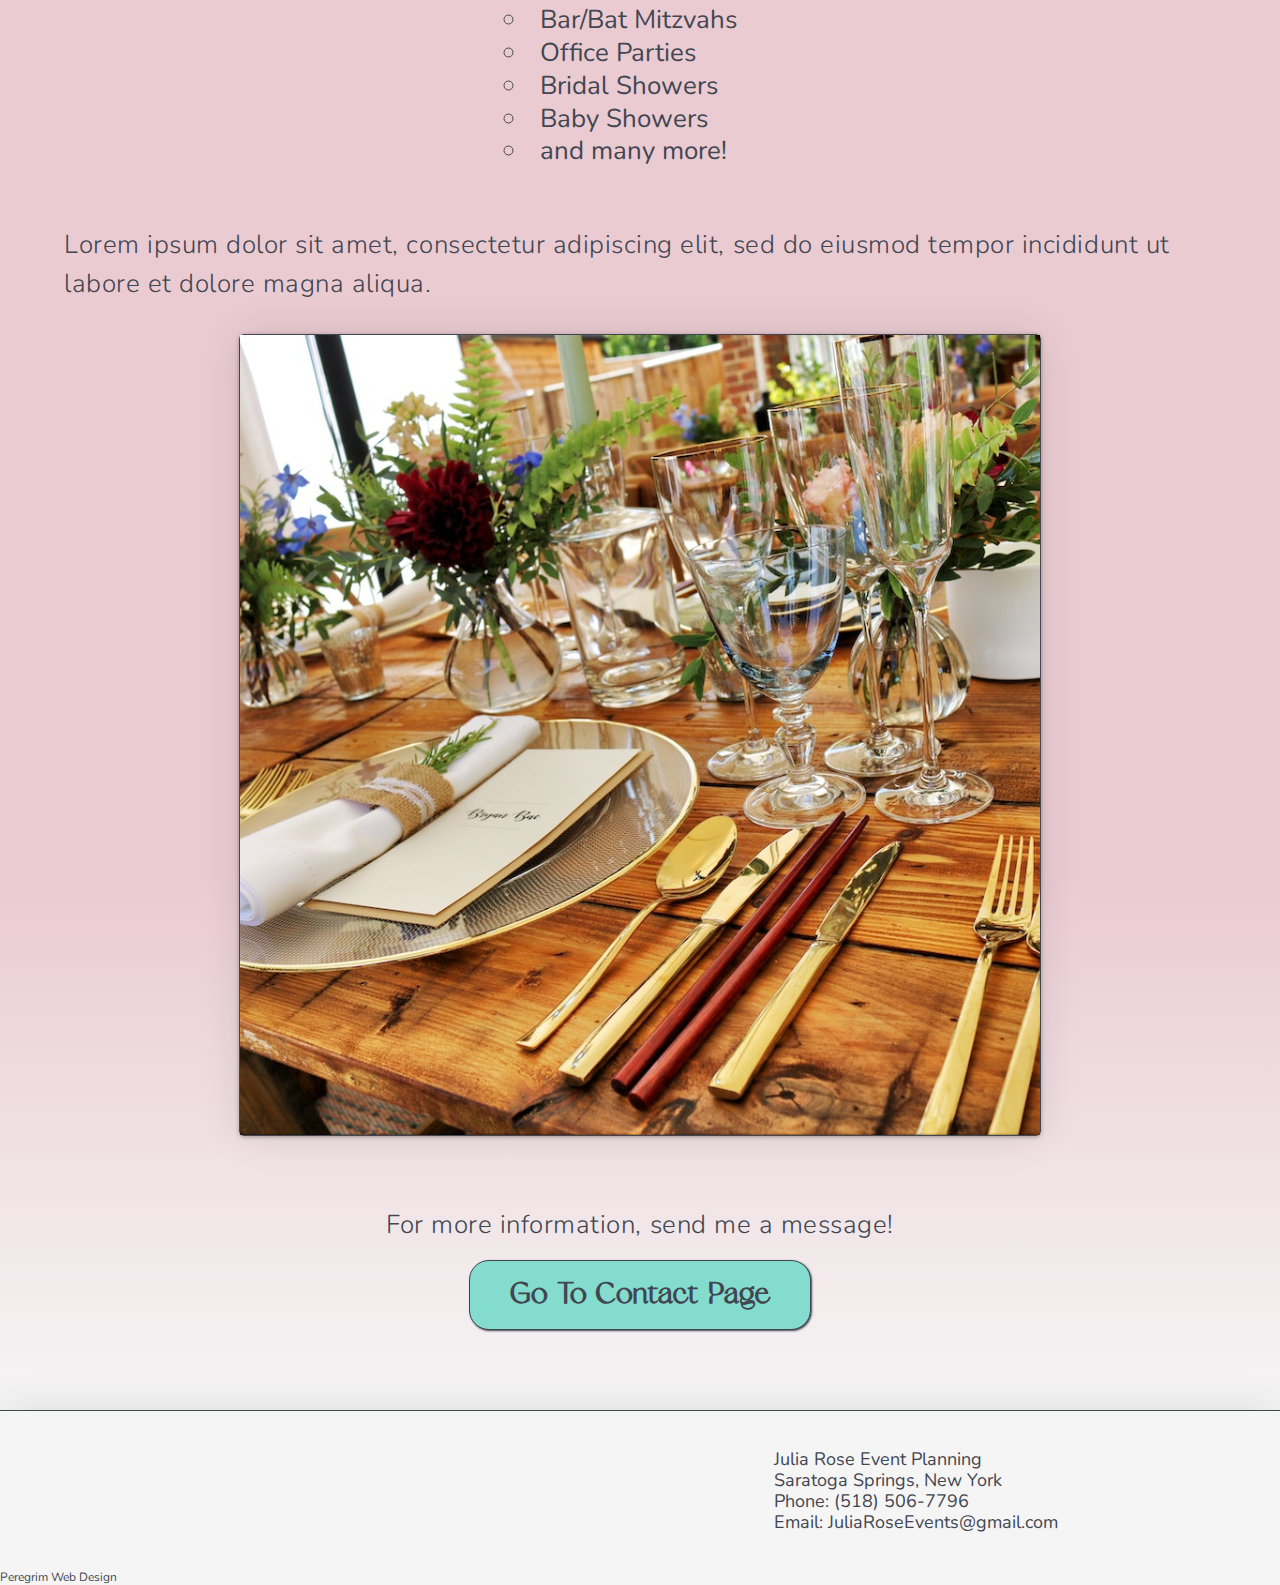
<file: social-events.html>
<!DOCTYPE html>
<html lang="en">
<head>
    <meta charset="UTF-8">
    <meta http-equiv="X-UA-Compatible" content="IE=edge">
    <meta name="viewport" content="width=device-width, initial-scale=1.0">
    <title>Social Events | Julia Rose Event Planning Co.</title>
    <link rel="stylesheet" href="style.css">
    <script src="script.js" defer></script>
    <meta name="keywords" content="saratoga springs wedding planner, saratoga springs event planner, saratoga springs corporate event planner, event planning services, wedding planners near me, event planners near me, event management companies">
    <meta name="author" content="Peregrim Web Design">
    <meta property="og:title" content="Social Events | Julia Rose Event Planning Co.">
    <meta property="og:type" content="website">
    <meta property="og:image" content="NEED TO GET IMAGE">
    <meta property="og:url" content="NEED TO GET URL">
    <meta property="og:description" content="Based in Saratoga Springs, NY, learn more about how Julia Rose Event Planning Co. can help you plan your next party or social event!">
    <meta property="og:site_name" content="Julia Rose Event Planning Co.">
    <meta name="twitter:card" content="NEED TO GET IMAGE">
    <meta name="twitter:image:alt" content="Alt text for image">
    <meta name="twitter:site" content="@website-username">
    <meta property="fb:app_id" content="your_app_id">
</head>
<body>
    <header>
        <div id="sticky-header">
            <a href="index.html">
                <img class="logo-image" src="images/STOCK-logo.png" alt="The logo for Julia Rose Event Planning">
            </a>
            <div id="hamburger-icon" onclick="toggleMobileMenu(this)">
                <div id="bar1"></div>
                <div id="bar2"></div>
                <div id="bar3"></div>
                <ul id="mobile-menu">
                  <li class="mobile-menu__selection"><a href="index.html">Home</a></li>
                  <li class="mobile-menu__selection"><a onclick="event.stopPropagation(); toggleServiceMenu()">Services ></a></li>
                  <li id="mobile-menu__selection--services">
                    <ul>
                        <li><a onclick="serviceMenuBack()" href="#">< Back</a></li>
                        <li><a href="weddings.html">Weddings</a></li>
                        <li><a class="selected-menu-item" href="social-events.html">Social Events</a></li>
                        <li><a href="corporate-events.html">Corporate Events</a></li>
                    </ul>
                  </li>
                  <li class="mobile-menu__selection"><a href="about.html">About</a></li>
                  <li id="mobile-menu__selection--contact" class="mobile-menu__selection"><a href="contact.html">Contact</a></li>
                </ul>
            </div> 
        </div>

        <div class="banner" id="banner--non-homepage">
            <div id="desktop-menu">
                <div id="desktop-menu__left">
                    <a href="index.html">Home</a>
                    <div id="dropdown">
                        <button id="dropdown--hover">Services</button>
                        <div id="dropdown__menu">
                            <a href="weddings.html">Weddings</a>
                            <a class="selected-menu-item" href="social-events.html">Social Events</a>
                            <a href="corporate-events.html">Corporate Events</a>
                        </div>
                    </div>
                </div>
                <img class="logo-image" src="images/STOCK-logo.png" alt="The logo for Julia Rose Event Planning" onclick="document.location='index.html'">
                <div id="desktop-menu__right">
                    <a href="about.html">About</a>
                    <a class="contact-button" href="contact.html">Contact</a>
                </div>
            </div>
            <h1 id="banner__text--non-homepage">Julia Rose Event Planning Co.</h1>
        </div>
    </header>

    <div id="content-wrapper">
        <div id="content">
            <div id="content__top-box">
                <h1>Social Events</h1>
                <p>Lorem ipsum dolor sit amet, consectetur adipiscing elit, sed do eiusmod tempor incididunt ut labore et dolore magna aliqua.
                Lorem ipsum dolor sit amet, consectetur adipiscing elit, sed do eiusmod tempor incididunt ut labore et dolore magna aliqua.
                </p>
                <div class="image" id="top-box__image">
                    <img src="images/social-events/image-1.jpg" alt="an assortment of balloons hang in the air above a party of people">
                </div>
                <p>
                    Laoreet sit amet cursus sit amet dictum sit. Consequat id porta nibh venenatis cras sed felis eget.
                    Quis imperdiet massa tincidunt nunc pulvinar sapien et ligula. Rhoncus est pellentesque elit ullamcorper
                    dignissim cras tincidunt.
                </p>
                <h2>What is a social event?</h2>
            </div>
            <div id="content__middle-box">
                <ul>
                    <li>Private Parties</li>
                    <li>Birthdays</li>
                    <li>Anniversaries</li>
                    <li>Bachelorette Parties</li>
                    <li>Graduation Parties</li>
                    <li>Bar/Bat Mitzvahs</li>
                    <li>Office Parties</li>
                    <li>Bridal Showers</li>
                    <li>Baby Showers</li>
                    <li>and many more!</li>
                </ul>
                <p>Lorem ipsum dolor sit amet, consectetur adipiscing elit, sed do eiusmod tempor incididunt ut labore et dolore magna aliqua. </p>
                <div class="image" id="middle-box__image">
                    <img src="images/social-events/image-2.jpg" alt="a set dining table featuring stained wood and floral arrangements">
                </div>
            </div>
            <div id="content__bottom-box">
                <p style="text-align: center;">For more information, send me a message!</p>
                <a class="contact-button" href="contact.html">Go To Contact Page</a>
            </div>
        </div>
    </div>
    

    <div id="footer">
        <div id="footer__left">
        </div>
        <div id="footer__right">
            <ul>
                <li>Julia Rose Event Planning</li>
                <li>Saratoga Springs, New York</li>
                <li>Phone: (518) 506-7796</li>
                <li>Email: JuliaRoseEvents@gmail.com</li>
            </ul>
        </div>
    </div>
    
    <div id="copyright">Peregrim Web Design</div>
</body>
</html>
</file>
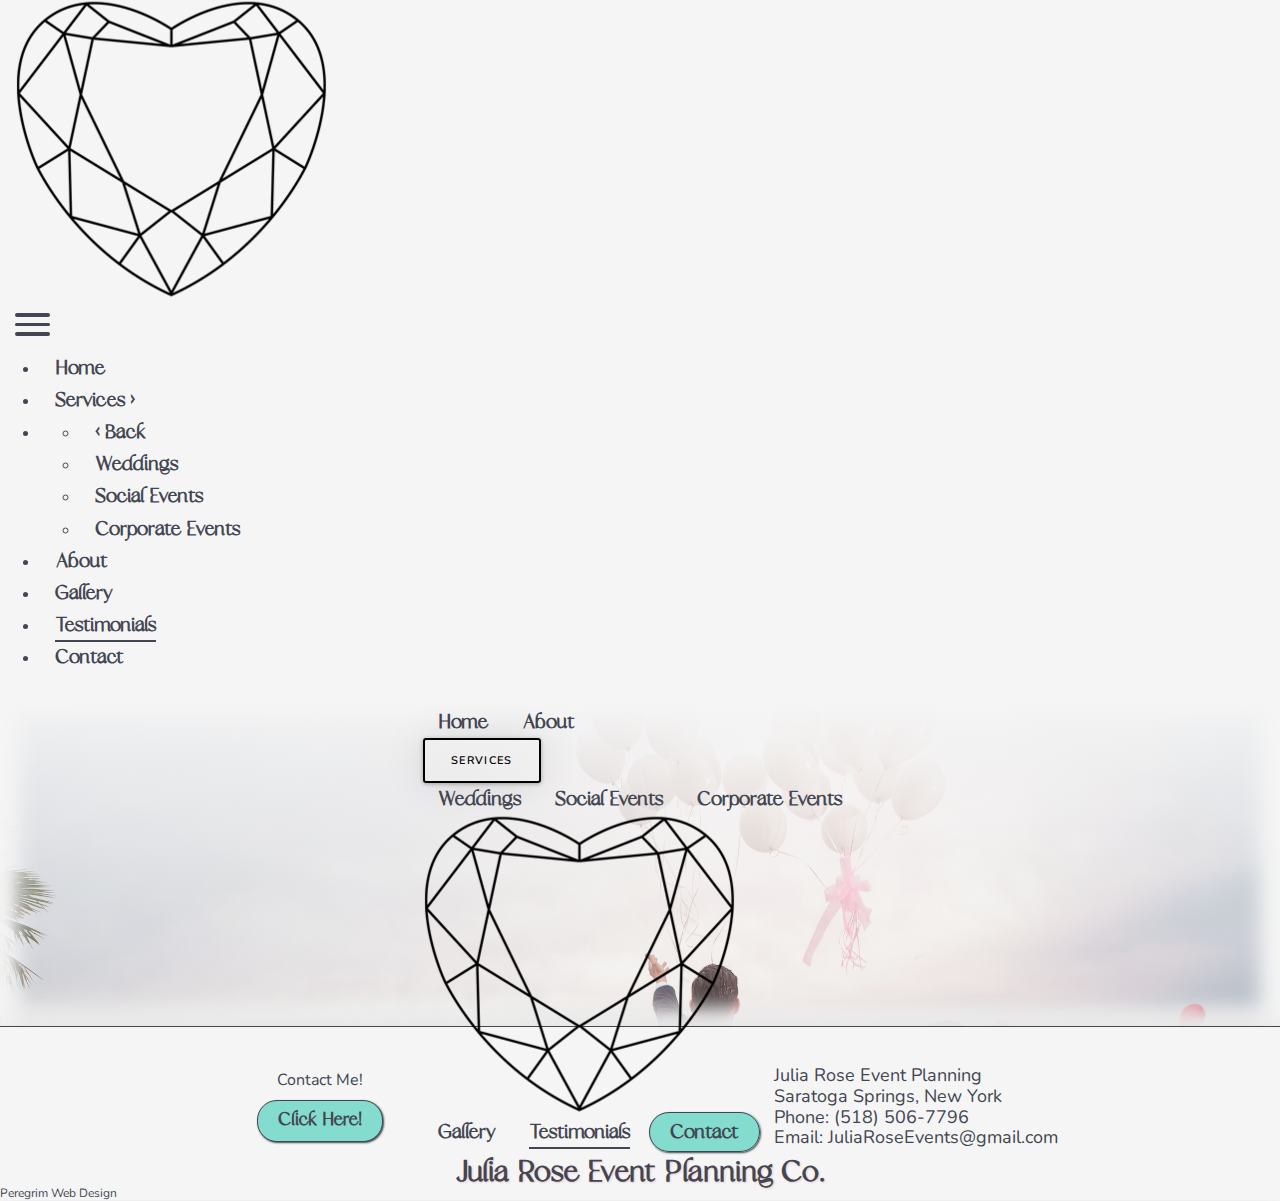
<file: testimonials.html>
<!DOCTYPE html>
<html lang="en">
<head>
    <meta charset="UTF-8">
    <meta http-equiv="X-UA-Compatible" content="IE=edge">
    <meta name="viewport" content="width=device-width, initial-scale=1.0">
    <title>Testimonials</title>
    <link rel="stylesheet" href="style.css">
    <script src="script.js" defer></script>
</head>
<body>
    <header>
        <div class="sticky-header">
            <a href="index.html">
                <img class="logo-image" src="images/STOCK-logo.png" alt="The logo for Julia Rose Event Planning">
            </a>
            <div id="hamburger-icon" onclick="toggleMobileMenu(this)">
                <div class="bar1"></div>
                <div class="bar2"></div>
                <div class="bar3"></div>
                <ul class="menu--mobile">
                  <li class="menu--mobile__selection"><a href="index.html">Home</a></li>
                  <li class="menu--mobile__selection"><a onclick="event.stopPropagation(); toggleServiceMenu()">Services ></a></li>
                  <li id="menu--mobile__selection--services">
                    <ul>
                        <li><a onclick="serviceMenuBack()" href="#">< Back</a></li>
                        <li><a href="weddings.html">Weddings</a></li>
                        <li><a href="social-events.html">Social Events</a></li>
                        <li><a href="corporate-events.html">Corporate Events</a></li>
                    </ul>
                  </li>
                  <li class="menu--mobile__selection"><a href="about.html">About</a></li>
                  <li class="menu--mobile__selection"><a href="gallery.html">Gallery</a></li>
                  <li class="menu--mobile__selection"><a class="selected-menu-item" href="testimonials.html">Testimonials</a></li>
                  <li id="menu--mobile__selection--contact" class="menu--mobile__selection"><a href="contact.html">Contact</a></li>
                </ul>
            </div> 
        </div>
        <div id="banner--non-homepage" class="banner">
            <div class="menu--desktop">
                <div class="menu--desktop__left">
                    <a href="index.html">Home</a>
                    <a href="about.html">About</a>
                    <div class="dropdown">
                        <button class="dropdown--hover">Services</button>
                        <div class="dropdown__menu">
                            <a href="weddings.html">Weddings</a>
                            <a href="social-events.html">Social Events</a>
                            <a href="corporate-events.html">Corporate Events</a>
                        </div>
                    </div>
                </div>
                <img class="logo-image" src="images/STOCK-logo.png" alt="The logo for Julia Rose Event Planning" onclick="document.location='index.html'">
                <div class="menu--desktop__right">
                    <a href="gallery.html">Gallery</a>
                    <a  class="selected-menu-item" href="testimonials.html">Testimonials</a>
                    <a class="contact-button" href="contact.html">Contact</a>
                </div>
            </div>
            <h1 id="banner__text--non-homepage">Julia Rose Event Planning Co.</h1>
        </div>
    </header>
    

    <div id="footer">
        <div id="footer__left">
            <div >Contact Me!</div>
            <a class="contact-button" href="contact.html">Click Here!</a>
        </div>
        <div id="footer__right">
            <ul>
                <li>Julia Rose Event Planning</li>
                <li>Saratoga Springs, New York</li>
                <li>Phone: (518) 506-7796</li>
                <li>Email: JuliaRoseEvents@gmail.com</li>
            </ul>
        </div>
    </div>
    
    <div id="copyright">Peregrim Web Design</div>
</body>
</html>
</file>
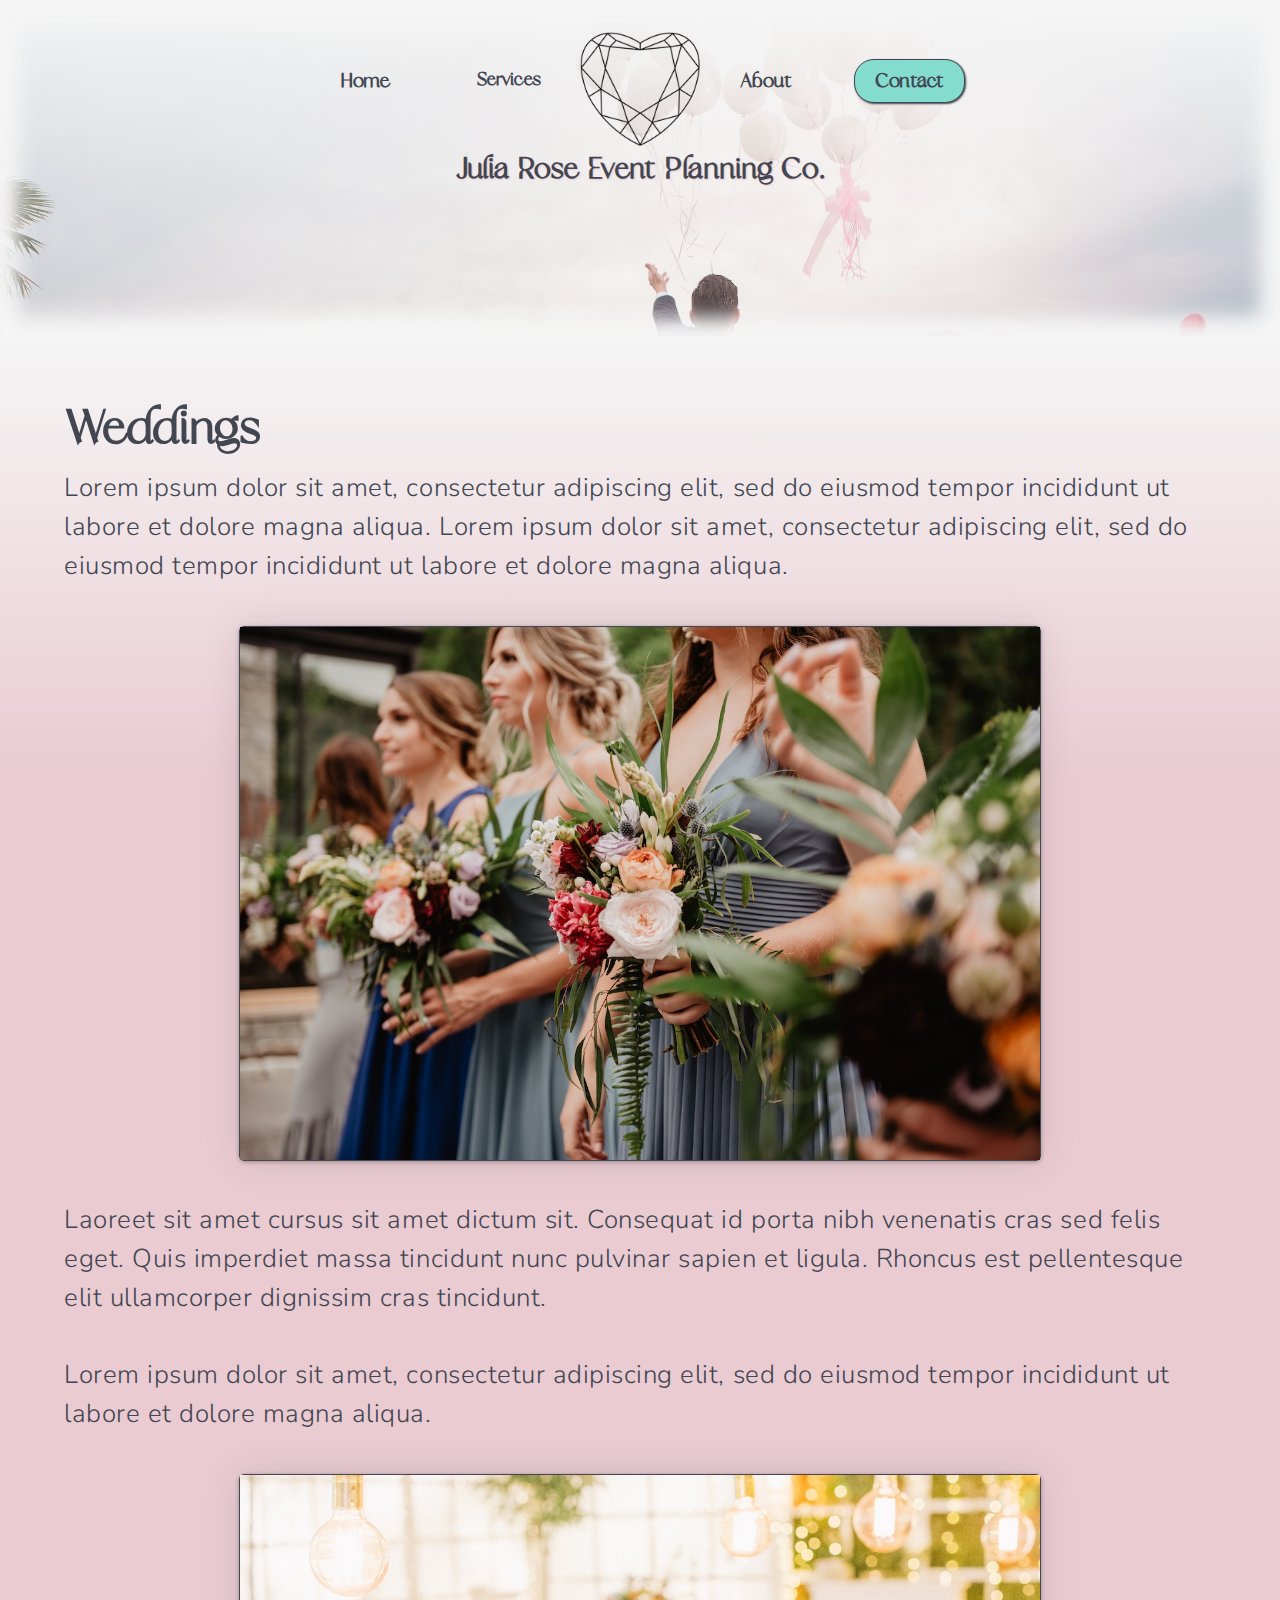
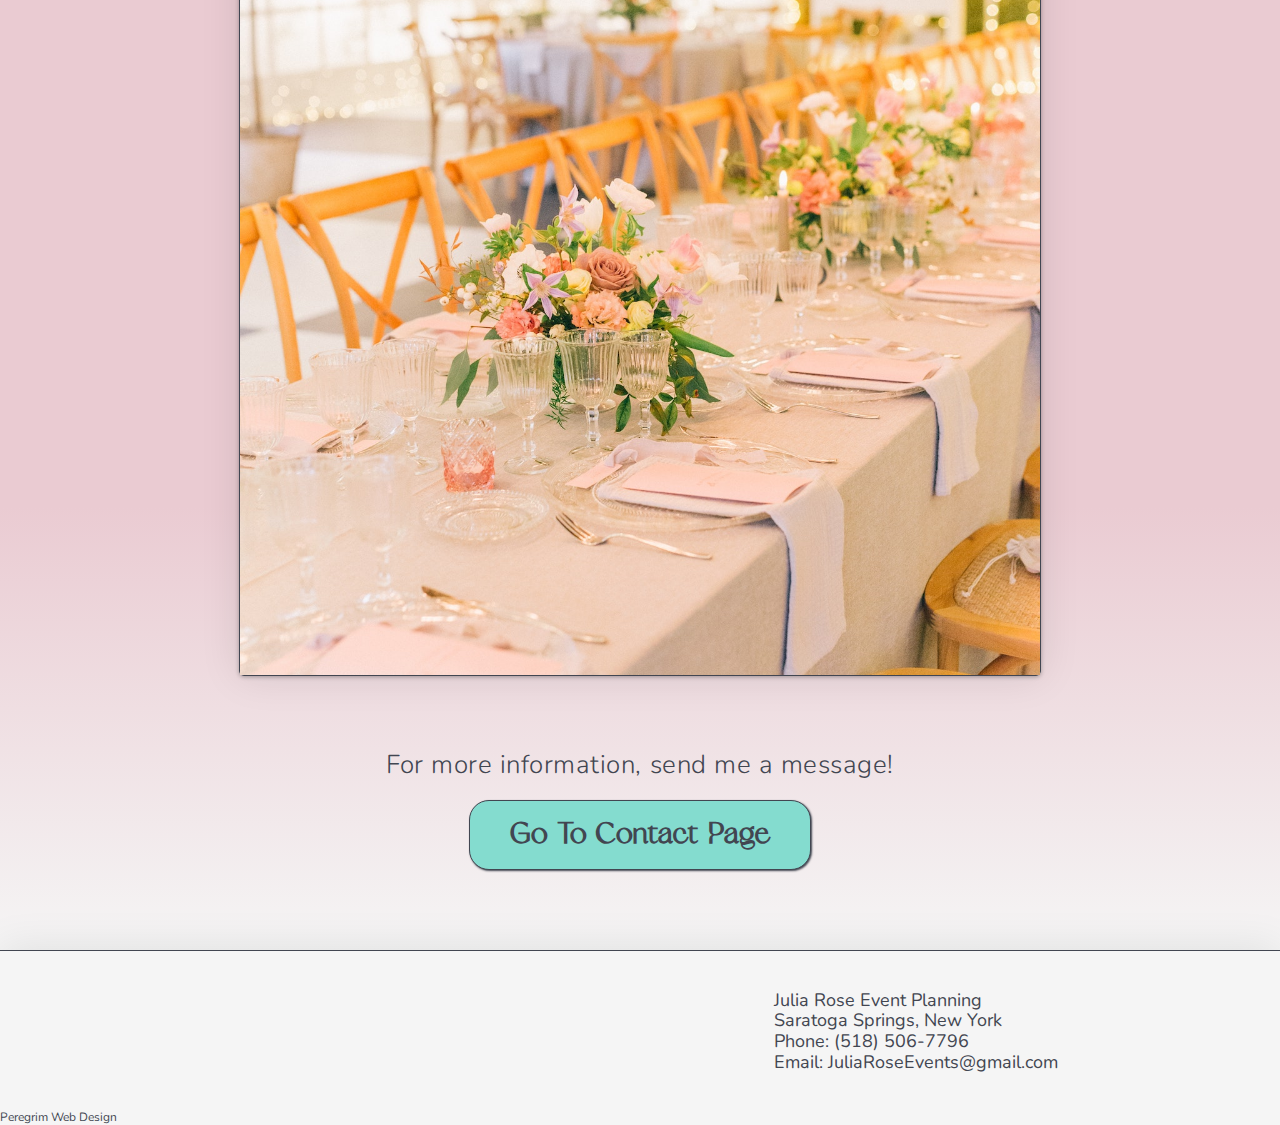
<file: weddings.html>
<!DOCTYPE html>
<html lang="en">
<head>
    <meta charset="UTF-8">
    <meta http-equiv="X-UA-Compatible" content="IE=edge">
    <meta name="viewport" content="width=device-width, initial-scale=1.0">
    <title>Weddings | Julia Rose Event Planning Co.</title>
    <link rel="stylesheet" href="style.css">
    <script src="script.js" defer></script>
    <meta name="keywords" content="saratoga springs wedding planner, saratoga springs event planner, saratoga springs corporate event planner, event planning services, wedding planners near me, event planners near me, event management companies">
    <meta name="author" content="Peregrim Web Design">
    <meta property="og:title" content="Wedding Planning | Julia Rose Event Planning Co.">
    <meta property="og:type" content="website">
    <meta property="og:image" content="NEED TO GET IMAGE">
    <meta property="og:url" content="NEED TO GET URL">
    <meta property="og:description" content="Based in Saratoga Springs, Julia Rose Event Planning Co. is here to take the stress out of planning your dream wedding. Send me a message!">
    <meta property="og:site_name" content="Julia Rose Event Planning Co.">
    <meta name="twitter:card" content="NEED TO GET IMAGE">
    <meta name="twitter:image:alt" content="Alt text for image">
    <meta name="twitter:site" content="@website-username">
    <meta property="fb:app_id" content="your_app_id">
</head>
<body>
    <header>
        <div id="sticky-header">
            <a href="index.html">
                <img class="logo-image" src="images/STOCK-logo.png" alt="The logo for Julia Rose Event Planning">
            </a>
            <div id="hamburger-icon" onclick="toggleMobileMenu(this)">
                <div id="bar1"></div>
                <div id="bar2"></div>
                <div id="bar3"></div>
                <ul id="mobile-menu">
                  <li class="mobile-menu__selection"><a href="index.html">Home</a></li>
                  <li class="mobile-menu__selection"><a onclick="event.stopPropagation(); toggleServiceMenu()">Services ></a></li>
                  <li id="mobile-menu__selection--services">
                    <ul>
                        <li><a onclick="serviceMenuBack()" href="#">< Back</a></li>
                        <li><a class="selected-menu-item" href="weddings.html">Weddings</a></li>
                        <li><a href="social-events.html">Social Events</a></li>
                        <li><a href="corporate-events.html">Corporate Events</a></li>
                    </ul>
                  </li>
                  <li class="mobile-menu__selection"><a href="about.html">About</a></li>
                  <li id="mobile-menu__selection--contact" class="mobile-menu__selection"><a href="contact.html">Contact</a></li>
                </ul>
            </div> 
        </div>

        <div class="banner" id="banner--non-homepage">
            <div id="desktop-menu">
                <div id="desktop-menu__left">
                    <a href="index.html">Home</a>
                    <div id="dropdown">
                        <button id="dropdown--hover">Services</button>
                        <div id="dropdown__menu">
                            <a class="selected-menu-item" href="weddings.html">Weddings</a>
                            <a href="social-events.html">Social Events</a>
                            <a href="corporate-events.html">Corporate Events</a>
                        </div>
                    </div>
                </div>
                <img class="logo-image" src="images/STOCK-logo.png" alt="The logo for Julia Rose Event Planning" onclick="document.location='index.html'">
                <div id="desktop-menu__right">
                    <a href="about.html">About</a>
                    <a class="contact-button" href="contact.html">Contact</a>
                </div>
            </div>
            <h1 id="banner__text--non-homepage">Julia Rose Event Planning Co.</h1>
        </div>
    </header>

    <div id="content-wrapper">
        <div id="content">
            <div id="content__top-box">
                <h1>Weddings</h1>
                <p>Lorem ipsum dolor sit amet, consectetur adipiscing elit, sed do eiusmod tempor incididunt ut labore et dolore magna aliqua.
                Lorem ipsum dolor sit amet, consectetur adipiscing elit, sed do eiusmod tempor incididunt ut labore et dolore magna aliqua.
                </p>
                <div class="image" id="top-box__image">
                    <img src="images/weddings/image-1.jpg" alt="a group of ladies at a bridal shower posing for a photo">
                </div>
                <p>
                    Laoreet sit amet cursus sit amet dictum sit. Consequat id porta nibh venenatis cras sed felis eget.
                    Quis imperdiet massa tincidunt nunc pulvinar sapien et ligula. Rhoncus est pellentesque elit ullamcorper
                    dignissim cras tincidunt. <br><br> Lorem ipsum dolor sit amet, consectetur adipiscing elit, sed do eiusmod 
                    tempor incididunt ut labore et dolore magna aliqua.
                </p>
            </div>
            <div id="content__middle-box">
                <div class="image" id="middle-box__image">
                    <img src="images/weddings/image-2.jpg" alt="FILL THIS IN">
                </div>
            </div>
            <div id="content__bottom-box">
                <p style="text-align: center;">For more information, send me a message!</p>
                <a class="contact-button" href="contact.html">Go To Contact Page</a>
            </div>
        </div>
    </div>
    

    <div id="footer">
        <div id="footer__left">
        </div>
        <div id="footer__right">
            <ul>
                <li>Julia Rose Event Planning</li>
                <li>Saratoga Springs, New York</li>
                <li>Phone: (518) 506-7796</li>
                <li>Email: JuliaRoseEvents@gmail.com</li>
            </ul>
        </div>
    </div>
    
    <div id="copyright">Peregrim Web Design</div>
</body>
</html>
</file>
<file: style.css>
/*
Contents:

1. CSS RESET
2. VARIABLES
3. FONTS
4. ANIMATIONS
5. GLOBAL STYLES
6. MOBILE MENU
7. DESKTOP MENU
8. BANNER
9. FOOTER
10. HOME PAGE
11. ABOUT PAGE
12. CONTACT PAGE
13. SERVICE PAGES

*/

/*~~~~~~~~~~~~~~~~~~~~~ CSS RESET ~~~~~~~~~~~~~~~~~~~~~*/
@media (min-width: 0px) {
  /*! normalize.css v8.0.1 | MIT License | github.com/necolas/normalize.css */

/* Document
   ========================================================================== */

/**
 * 1. Correct the line height in all browsers.
 * 2. Prevent adjustments of font size after orientation changes in iOS.
 */

 html {
  line-height: 1.15; /* 1 */
  -webkit-text-size-adjust: 100%; /* 2 */
}

/* Sections
   ========================================================================== */

/**
 * Remove the margin in all browsers.
 */

body {
  margin: 0;
}

/**
 * Render the `main` element consistently in IE.
 */

main {
  display: block;
}

/**
 * Correct the font size and margin on `h1` elements within `section` and
 * `article` contexts in Chrome, Firefox, and Safari.
 */

h1 {
  margin: 0.67em 0;
}

/* Grouping content
   ========================================================================== */

/**
 * 1. Add the correct box sizing in Firefox.
 * 2. Show the overflow in Edge and IE.
 */

hr {
  box-sizing: content-box; /* 1 */
  height: 0; /* 1 */
  overflow: visible; /* 2 */
}

/**
 * 1. Correct the inheritance and scaling of font size in all browsers.
 * 2. Correct the odd `em` font sizing in all browsers.
 */

pre {
  font-family: monospace, monospace; /* 1 */
  font-size: 1em; /* 2 */
}

/* Text-level semantics
   ========================================================================== */

/**
 * Remove the gray background on active links in IE 10.
 */

a {
  background-color: transparent;
}

/**
 * 1. Remove the bottom border in Chrome 57-
 * 2. Add the correct text decoration in Chrome, Edge, IE, Opera, and Safari.
 */

abbr[title] {
  border-bottom: none; /* 1 */
  text-decoration: underline; /* 2 */
  text-decoration: underline dotted; /* 2 */
}

/**
 * Add the correct font weight in Chrome, Edge, and Safari.
 */

b,
strong {
  font-weight: bolder;
}

/**
 * 1. Correct the inheritance and scaling of font size in all browsers.
 * 2. Correct the odd `em` font sizing in all browsers.
 */

code,
kbd,
samp {
  font-family: monospace, monospace; /* 1 */
  font-size: 1em; /* 2 */
}

/**
 * Add the correct font size in all browsers.
 */

small {
  font-size: 80%;
}

/**
 * Prevent `sub` and `sup` elements from affecting the line height in
 * all browsers.
 */

sub,
sup {
  font-size: 75%;
  line-height: 0;
  position: relative;
  vertical-align: baseline;
}

sub {
  bottom: -0.25em;
}

sup {
  top: -0.5em;
}

/* Embedded content
   ========================================================================== */

/**
 * Remove the border on images inside links in IE 10.
 */

img {
  border-style: none;
}

/* Forms
   ========================================================================== */

/**
 * 1. Change the font styles in all browsers.
 * 2. Remove the margin in Firefox and Safari.
 */

button,
input,
optgroup,
select,
textarea {
  font-family: inherit; /* 1 */
  font-size: 100%; /* 1 */
  line-height: 1.15; /* 1 */
  margin: 0; /* 2 */
}

/**
 * Show the overflow in IE.
 * 1. Show the overflow in Edge.
 */

button,
input { /* 1 */
  overflow: visible;
}

/**
 * Remove the inheritance of text transform in Edge, Firefox, and IE.
 * 1. Remove the inheritance of text transform in Firefox.
 */

button,
select { /* 1 */
  text-transform: none;
}

/**
 * Correct the inability to style clickable types in iOS and Safari.
 */

button,
[type="button"],
[type="reset"],
[type="submit"] {
  -webkit-appearance: button;
}

/**
 * Remove the inner border and padding in Firefox.
 */

button::-moz-focus-inner,
[type="button"]::-moz-focus-inner,
[type="reset"]::-moz-focus-inner,
[type="submit"]::-moz-focus-inner {
  border-style: none;
  padding: 0;
}

/**
 * Restore the focus styles unset by the previous rule.
 */

button:-moz-focusring,
[type="button"]:-moz-focusring,
[type="reset"]:-moz-focusring,
[type="submit"]:-moz-focusring {
  outline: 1px dotted ButtonText;
}

/**
 * Correct the padding in Firefox.
 */

fieldset {
  padding: 0.35em 0.75em 0.625em;
}

/**
 * 1. Correct the text wrapping in Edge and IE.
 * 2. Correct the color inheritance from `fieldset` elements in IE.
 * 3. Remove the padding so developers are not caught out when they zero out
 *    `fieldset` elements in all browsers.
 */

legend {
  box-sizing: border-box; /* 1 */
  color: inherit; /* 2 */
  display: table; /* 1 */
  max-width: 100%; /* 1 */
  padding: 0; /* 3 */
  white-space: normal; /* 1 */
}

/**
 * Add the correct vertical alignment in Chrome, Firefox, and Opera.
 */

progress {
  vertical-align: baseline;
}

/**
 * Remove the default vertical scrollbar in IE 10+.
 */

textarea {
  overflow: auto;
}

/**
 * 1. Add the correct box sizing in IE 10.
 * 2. Remove the padding in IE 10.
 */

[type="checkbox"],
[type="radio"] {
  box-sizing: border-box; /* 1 */
  padding: 0; /* 2 */
}

/**
 * Correct the cursor style of increment and decrement buttons in Chrome.
 */

[type="number"]::-webkit-inner-spin-button,
[type="number"]::-webkit-outer-spin-button {
  height: auto;
}

/**
 * 1. Correct the odd appearance in Chrome and Safari.
 * 2. Correct the outline style in Safari.
 */

[type="search"] {
  -webkit-appearance: textfield; /* 1 */
  outline-offset: -2px; /* 2 */
}

/**
 * Remove the inner padding in Chrome and Safari on macOS.
 */

[type="search"]::-webkit-search-decoration {
  -webkit-appearance: none;
}

/**
 * 1. Correct the inability to style clickable types in iOS and Safari.
 * 2. Change font properties to `inherit` in Safari.
 */

::-webkit-file-upload-button {
  -webkit-appearance: button; /* 1 */
  font: inherit; /* 2 */
}

/* Interactive
   ========================================================================== */

/*
 * Add the correct display in Edge, IE 10+, and Firefox.
 */

details {
  display: block;
}

/*
 * Add the correct display in all browsers.
 */

summary {
  display: list-item;
}

/* Misc
   ========================================================================== */

/**
 * Add the correct display in IE 10+.
 */

template {
  display: none;
}

/**
 * Add the correct display in IE 10.
 */

[hidden] {
  display: none;
}


/* End of normalize.css.*/
}

/*~~~~~~~~~~~~~~~~~~~~~~~ VARIABLES ~~~~~~~~~~~~~~~~~~~~~~~~*/

:root {
  --font: 16px;
  --big-font: calc(16px*1.618);
  --bigger-font: calc(16px*1.618*1.618);
  --biggest-font: calc(16px*1.618*1.618*1.618);
  --charcoal: #424651;
  --mimi-pink: #EACBD2;
  --tea-rose: #DFAEB4;
  --tiffany-blue: #84DCCF;
}

/*~~~~~~~~~~~~~~~~~~~~~~~~~~~~ FONTS *~~~~~~~~~~~~~~~~~~~~~~~*/

@font-face {
  font-family: frunchy;
  src: url(fonts/Frunchy.ttf);
}

@font-face {
  font-family: nunito;
  src: url(fonts/Nunito-VariableFont_wght.ttf);
}

/*~~~~~~~~~~~~~~~~~~~~~~~~~~ ANIMATIONS ~~~~~~~~~~~~~~~~~~~~~~~~~*/

@keyframes fadein {
  from { opacity: 0; }
  to   { opacity: 1; }
}

/* Firefox < 16 */
@-moz-keyframes fadein {
  from { opacity: 0; }
  to   { opacity: 1; }
}

/* Safari, Chrome and Opera > 12.1 */
@-webkit-keyframes fadein {
  from { opacity: 0; }
  to   { opacity: 1; }
}

/* Internet Explorer */
@-ms-keyframes fadein {
  from { opacity: 0; }
  to   { opacity: 1; }
}

/*~~~~~~~~~~~~~~~~~~~~~~~ GLOBAL STYLES ~~~~~~~~~~~~~~~~~~~~~~~*/

* {
  font-size: 16px;
  color: var(--charcoal);
  font-family: nunito;
  border: 1px;
}

body {
  background-color: whitesmoke;
}

h2 {
  font-size: var(--biggest-font);
  text-shadow: 1px 1px 2px white;
  margin: 0;
}

h1,
h2,
a {
  font-family: frunchy;
}

a {
  text-decoration: none;
  padding: 15px;
  font-size: 28px;
}

p {
  margin: 0;
  font-weight: 300;
  letter-spacing: .02em;
  line-height: 1.5em;
}

button:not(#dropdown--hover, .btn) {
  font-size: 11px;
  font-weight: 600;
  font-style: normal;
  text-transform: uppercase;
  letter-spacing: .12em;
  border-color: #000;
  width: auto;
  height: auto;
  display: inline-block;
  padding: 13px 26px;
  border-width: 2px;
  border-style: solid;
  background-color: transparent;
  border-radius: 3px;
  color: #000;
  text-align: center;
  cursor: pointer;
  line-height: normal;
  align-self: center;
  box-shadow: 0 1px 4px rgba(0,0,0,0.3), 0 0 40px rgba(0,0,0,0.1);
}

button:hover:not(#dropdown--hover, .btn) {
  background-color: var(--charcoal);
  color: white;
  transition: .15s;
}

img:not(.logo-image) {
  position: absolute;
  top:0;
  right: 0;
  left: 0;
  bottom: 0;
  width: 100%;
  height: 100%;
  object-fit: cover;
}

.image,
.photo-reel {
  box-shadow: 0 1px 4px rgba(0,0,0,0.3), 0 0 40px rgba(0,0,0,0.1);
  position: relative;
  border: solid 1px;
}

.contact-button {
  background-color: var(--tiffany-blue);
  border-radius: 20px;
  padding: 5px 20px;
  border: solid 1.5px;
  box-shadow: 1px 1px 2px var(--charcoal);
}

.contact-button:hover {
  background-color: #69c4b6;
  transform: scale(1.1);
  transition: .1s;
  padding: 6px 21px;
  margin-left: -2px;
}

.selected-menu-item {
  text-underline-position: under;
  text-decoration: underline;
}

@media (min-width:900px) {

  a {
    border-radius: 20px;
    font-weight: bold;
  }

  a:hover {
    transform: scale(1.1);
    transition: 0.3s;
    background-color: #42465128;
    padding: 3px 15px 3px 15px;
  }

}
/* ~~~~~~~~~~~~~~~~~~~~~~~~~~~ MOBILE MENU ~~~~~~~~~~~~~~~~~~~~~~~~~~~~*/

#mobile-menu__selection--services {
  display: none;
}

/* Sticky Header */

#sticky-header {
  height: 4rem;
  border-bottom: solid;
  border-bottom-width: thin;
  display: flex;
  justify-content: space-between;
  align-items: center;
  position: fixed;
  width: 100%;
  background-color: whitesmoke;
  z-index: 20;
  box-shadow: 0 1px 4px rgba(0,0,0,0.3), 0 0 40px rgba(0,0,0,0.1) inset;
  background-image: linear-gradient(var(--mimi-pink) 10%, whitesmoke 100%, whitesmoke 50%, whitesmoke);
}

#sticky-header a img {
  height: 3.5rem;
  margin-top: .5rem;
}

#hamburger-icon {
  margin: auto 0;
  display: block;
  cursor: pointer;
}

#hamburger-icon div {
  width: 35px;
  height: 3.5px;
  border-radius: 10px;
  background-color: var(--charcoal);
  margin: 6px 15px;
  transition: 0.4s;
}

.open #bar1 {
  -webkit-transform: rotate(-45deg) translate(-6px, 6px);
  transform: rotate(-45deg) translate(-6px, 6px);
}

.open #bar2 {
  opacity: 0;
}

.open #bar3 {
  -webkit-transform: rotate(45deg) translate(-6px, -8px);
  transform: rotate(45deg) translate(-6px, -8px);
}

/* Mobile Menu */

#mobile-menu {
  display: none;
  position: absolute;
  top: 49px;
  width: 100%;
  background-color: var(--tea-rose);
  opacity: 97%;
  height: 20rem;
  margin-right: 20px;
  box-shadow: 0 1px 4px rgba(0,0,0,0.3), 0 0 40px rgba(0,0,0,0.1) inset;
}

.open #mobile-menu {
  left: 0;
  display: flex;
  flex-direction: column;
  align-items: center;
  justify-content: flex-start;
  padding-top: 10px;
  z-index: 10;
  -webkit-animation: fadein .75s; /* Safari, Chrome and Opera > 12.1 */
       -moz-animation: fadein .75s; /* Firefox < 16 */
        -ms-animation: fadein .75s; /* Internet Explorer */
         -o-animation: fadein .75s; /* Opera < 12.1 */
            animation: fadein .75s;
}

#mobile-menu .mobile-menu__selection {
  margin-bottom: 10px;
  margin-right: 79px;
  padding: 5px;
  font-weight: 600;
}

#mobile-menu li {
  text-decoration: none;
  list-style: none;
}

#mobile-menu .mobile-menu__selection:hover {
  transform: scale(1.1);
  transition: 0.3s;
}

#mobile-menu__selection--contact a {
  border: var(--charcoal) solid;
  border-radius: 10px;
  padding: 7px 15px;
}

#mobile-menu__selection--contact a:hover {
  color: white;
  background-color: var(--charcoal);
}

.service-open #mobile-menu .mobile-menu__selection {
  display: none;
}

.service-open #mobile-menu #mobile-menu__selection--services {
  display: block;
}

#mobile-menu__selection--services ul {
  display: flex;
  flex-direction: column;
  align-items: center;
  justify-content: flex-start;
  padding-top: 2px;
  position: absolute;
  left: 0;
  width: 100%;
}

#mobile-menu__selection--services ul li {
  margin-bottom: 10px;
  padding: 5px;
  margin-right: 118px;
  font-weight: 600;
}

#mobile-menu__selection--services ul li:hover {
  transform: scale(1.1);
  transition: 0.3s;
}

@media (min-width: 900px) {

  #sticky-header {
    display: none;
  }

}

/* ~~~~~~~~~~~~~~~~~~~~~ DESKTOP MENU ~~~~~~~~~~~~~~~~~~~~~~~~~~~~~ */

#desktop-menu__left,
#desktop-menu__right {
  display: none;
}

@media (min-width: 900px) {
      
  /* Desktop Menu */

  #desktop-menu {
    display:flex;
    align-items: center;
  }
    
  #desktop-menu__left,
  #desktop-menu__right {
    height: 5rem;
    width: 18rem;
    display: flex;
    justify-content: space-around;
    align-items: center;
  }

  /* Dropdown Menu */

  #dropdown {
    position:relative;
    display: inline-block;
    z-index: 10;
  }

  #dropdown--hover {
    display: inline-block;
    border: none;
    background: transparent;
    font-family: frunchy;
    font-size: 26px;
    font-weight: bold;
  }

  #dropdown__menu {
    position: absolute;
    display: none;
    top: 100%;
    left: 0;
    min-width: 200px;
    background: white;
    box-shadow: 0 3px 2px rgba(0,0,0,0.3);
  }

  #dropdown:hover #dropdown__menu {
    display: block;
  }

  #dropdown__menu a {
    display: block;
    padding: 10px;
    text-decoration: none;
    border: none;
    border-top: solid #e0e0e0;
  }

  #dropdown__menu a:hover {
    background: #42465128;
  }

}

/* ~~~~~~~~~~~~~~~~~~~~~~~~ BANNER ~~~~~~~~~~~~~~~~~~~ */

.banner {
  padding-top: 5rem;
  height: 40rem;
  display: flex;
  flex-direction: column;
  align-items: center;
  background-image: linear-gradient(to bottom, whitesmoke, rgba(255, 255, 255, 0)), url(images/home-banner.jpg);
  background-repeat: no-repeat;
  background-size: cover;
  background-position: center center;
  background-position-y: 200px;
  box-shadow: 0 0 20px 20px whitesmoke inset;
}

#desktop-menu img {
  height: auto;
  width: 10rem;
  margin-top: 1rem;
  pointer-events: none;
}

#desktop-menu img:hover {
  transform: scale(1.1);
  transition: 0.3s;
  cursor: pointer;
}

.banner h1{
  width: auto;
  text-align: center;
  font-size: var(--bigger-font);
  margin: 0 1rem;
  text-shadow: 1px 1px 2px var(--mimi-pink);
}

@media (min-width: 650px) {

  .banner h1{
    font-size: var(--biggest-font);
  }

  #desktop-menu img {
    pointer-events: all;
  }

}

@media (min-width: 900px) {

  .banner h1{
    font-size: calc(1.618*var(--biggest-font));
  }

  #desktop-menu img {
    width: 7.5rem;
  }

  .banner {
    padding-top: 1rem;
    height: 45rem;
    margin-bottom: 0rem;
  }

}

#banner--non-homepage {
  height: 20rem;
  background-position-y: 100px;
  background-image: linear-gradient(to bottom, whitesmoke, rgba(255, 255, 255, 0)), url(images/non-homepage-banner.jpg);
}

@media (min-width: 650px) {
  #banner__text--non-homepage {
    font-size: var(--bigger-font);
  }
}

@media (min-width: 900px) {
  #banner--non-homepage {
    height: 20rem;
    background-position-y: 0px;
  }
}

/* ~~~~~~~~~~~~~~~~~~~~~~~~~~~ FOOTER ~~~~~~~~~~~~~~~~~~~~*/

#footer {
  height: 10rem;
  display: flex;
  border-top: solid 1px;
  box-shadow: 0 0 0 rgba(0,0,0,0.3), 0 0 40px rgba(0,0,0,0.1);
}

#footer__right,
#footer__left {
  display: flex;
  justify-content: center;
  align-items: center;
  height: 100%;
  width: 50%;
}

#footer__left {
  flex-direction: column;
}

#footer__left p {
  text-align: center;
  font-size: 16px;
  font-weight: 600;
  line-height: 1.25rem;
  padding: 0 6px;
}

#footer__left .contact-button {
  margin-top: 10px;
  font-size: var(--font);
  text-align: center;
  font-weight: 600;
  text-decoration: none;
}

#footer__left .contact-button:hover {
  transform: scale(1);
  padding: 5px 20px;
}

#footer__right ul {
  list-style: none;
  margin-left: -20%;
}

#footer__right ul li:hover {
  transform: scale(1.1);
  transition: .1s;
}

#copyright {
  font-size: 12px;
  background-color: whitesmoke;
}

@media (max-width: 400px) {
  #footer__right ul li {
    font-size: 11px;
  }
}

@media (min-width: 500px) {

  #footer__left .contact-button {
    font-size: var(--big-font);
  }

}

@media (min-width: 650px) {
  #footer__right ul li {
    font-size: 18px;
  }

  #footer__left p {
    font-size: 18px;
  }

}

@media (min-width: 1000px) {
  #footer__right ul li {
    font-size: 18px;
  }
}

/* ~~~~~~~~~~~~~~~~~~~~~~~~ HOME PAGE ~~~~~~~~~~~~~~~~~~~~~~ */

/* Homepage Banner */

.banner:not(#banner--non-homepage, #banner--contact) h1 {
  -webkit-animation: fadein 3s; /* Safari, Chrome and Opera > 12.1 */
       -moz-animation: fadein 3s; /* Firefox < 16 */
        -ms-animation: fadein 3s; /* Internet Explorer */
         -o-animation: fadein 3s; /* Opera < 12.1 */
            animation: fadein 3s;
} 

/* Mobile-Only Text */

.mobile-text-content {
  display: flex;
  flex-direction: column;
  margin: 6rem 1rem 6rem 2rem;
  justify-content: center;
}

.mobile-text-content h2 {
  font-size: var(--bigger-font);
}

.mobile-text-content button {
  margin-top: 1rem;
}

@media (min-width: 900px) {
  .mobile-text-content {
    display: none;
  }
}

/* Content Wrapper */

.wrapper {
  display: flex;
  justify-content: center;
  width: 100%;
  min-width: 300px;
  margin-left: 5px;
  padding-top: 3rem;
  background-image: linear-gradient(whitesmoke 0%, var(--mimi-pink) 20%, var(--mimi-pink) 80%, whitesmoke);
}

@media (min-width: 1000px) {
  
  .wrapper {
    min-width: 1000px;
    border: none;
    margin-bottom: 5rem;
  }

}

/* WEDDING SECTION */

#mobile-text-content--wedding {
  margin-bottom: 5rem;
}

#wedding-content {
  aspect-ratio: 1;
  width: 95%;
  display: grid;
  grid-template-columns: repeat(7, auto);
  grid-template-rows: repeat(7, auto);
}

#desktop-text-content--wedding {
  display: none;
}

#wedding-content__top-right-photo {
  grid-area: 1 / 4 / 6 / 8;
}

#wedding-content__bottom-left-photo {
  grid-area: 4 / 1 / 8 / 6;
  z-index: 0;
}

.background-color {
  position: absolute;
  z-index: -10;
  background-color: #dfaeb475;
  box-shadow: 0 0 40px 40px whitesmoke inset;
  margin-left: -5%;
  height: 18rem;
  width: 100%;
  margin-top: 2rem;
}

@media (min-width: 650px) {

  #mobile-text-content--wedding {
    display: none;
  }

  #desktop-text-content--wedding {
    display: flex;
    flex-direction: column;
    grid-area: 1 / 1 / 8 / 8;
    padding-top: .5rem;
  }

  #desktop-text-content--wedding h2 {
    margin-bottom: 0;
    margin-top: 0;
  }

  #desktop-text-content--wedding p {
    margin-top: -10px;
  }
    
  #desktop-text-content--wedding button {
    margin-top: 5px;
    
  }

  #wedding-content {
    grid-template-columns: repeat(17, 5%);
    grid-template-rows: repeat(17, 5%);
    width: auto;
    justify-content: center;
    align-content: center;
  }
    
  #wedding-content__top-right-photo {
    grid-area: 1 / 9 / 12 / 18;
  }
    
  #wedding-content__bottom-left-photo {
    grid-area: 9 / 1 / 18 / 12;
  }

}

@media (min-width: 730px) {

  #desktop-text-content--wedding button {
    margin-top: 1.5rem;
  }

}

@media (min-width: 800px) {

  #desktop-text-content--wedding button {
    margin-top: 2rem;
  }

  #desktop-text-content--wedding p {
    margin-top: 0;
  }

}

@media (min-width: 900px) {
  
  #desktop-text-content--wedding {
    padding-top: 2rem;
  }

  #desktop-text-content--wedding p {
    font-size: var(--big-font);
  }
  
  #desktop-text-content--wedding button {
    justify-self: center;
    width: auto;
    margin-top: 10px;
  }

  #wedding-content {
    grid-template-columns: repeat(17, 3rem);
    grid-template-rows: repeat(17, 3rem);
    width: auto;
  }

}

/* SOCIAL EVENTS SECTION */

#social-event-photos {
  aspect-ratio: 1;
  width: 95%;
  display: grid;
  grid-template-columns: repeat(21, auto);
  grid-template-rows: repeat(21, auto);
}

#desktop-text-content--social-events {
  display: none;
}

#social-events-photo-top-left {
  grid-area: 1 / 1 / 11 / 11;
}

#social-events-photo-top-right {
  grid-area: 1 / 12 / 11 / 22;
}

#social-events-photo-bottom-left {
  grid-area: 12 / 1 / 22 / 11;
}

#social-events-photo-bottom-right {
  grid-area: 12 / 12 / 22 / 22;
}

@media (min-width: 900px) {

  #wrapper--social-events {
    margin-top: 5rem;
  }
  
  #desktop-text-content--social-events {
    display: flex;
    flex-direction: column;
    justify-content: center;
    margin-left: 2rem;
    text-align: left;
  }

  #desktop-text-content--social-events p {
    font-size: var(--big-font);
  }

  #desktop-text-content--social-events ul li {
    font-size: var(--font);
  }

  #social-event-photos {
    width: 50%;
    max-width: 40rem;
    margin-left: 1rem;
  }

}

/* CORPORATE EVENTS SECTION */

#corporate-photos {
  aspect-ratio: 1.25;
  width: 90%;
  max-width: 50rem;
  display: grid;
  grid-template-columns: repeat(20, 5%);
  grid-template-rows: (50, 2%);
  padding-right: 1rem;
  padding-left: 1rem;
}

#corporate-photo-left {
  grid-area: 5 / 1 / 22 / 7;
}

#corporate-photo-middle {
  grid-area: 3 / 8 / 20 / 14;
}

#corporate-photo-right {
  grid-area: 1 / 15 / 18 / 21;
}

#desktop-text-content--corporate {
  display: none;
}

#desktop-text-content--corporate h2 {
  font-size: var(--bigger-font);
}

#desktop-text-content--corporate p {
  font-size: var(--big-font);
}

#desktop-text-content--corporate button {
  margin-top: 1rem;
}

@media (min-width: 900px) {
  
  #desktop-text-content--corporate {
    display: flex;
    flex-direction: column;
    justify-content: center;
    margin-left: 2rem;
    margin-right: 1rem;
    width: 29rem;
    padding-bottom: 4rem;
  }

  #desktop-text-content--corporate h2 {
    font-size: var(--biggest-font);
    min-width: 22rem;
    margin-bottom: 0;
  }
  
  #wrapper--corporate {
    display: flex;
    margin-top: 5rem;
  }

}

/* INSTAGRAM SECTION */

#instagram-section {
  height: auto;
  display: flex;
  flex-direction: column;
  align-items: center;
  margin-top: 3rem;
  padding-top: 1rem;
  text-align: center;
  background-image: linear-gradient(whitesmoke 0%, var(--mimi-pink) 20%, var(--mimi-pink) 80%, whitesmoke);
}

#instagram-section h2 {
  font-size: var(--bigger-font);
}

#instagram-section__photos {
  width: 100%;
  display: flex;
  flex-direction: column;
  align-items: center;
}

#photo-1--mobile {
  aspect-ratio: 1;
  width: 80%;
  margin-top: 5rem;
}

#photo-2--mobile {
  aspect-ratio: 0.75;
  width: 60%;
  margin-top: 3rem;
}

#photo-3--mobile {
  aspect-ratio: 2;
  width: 90%;
  margin-top: 3rem;
  margin-bottom: 5rem;
}

.photo-reel {
  display: none;
  background-repeat: no-repeat;
  background-size:cover;
}

@media (min-width: 550px) {

  #instagram-section h2 {
    font-size: var(--biggest-font);
  }

}

@media (min-width: 1000px) {
  
  #instagram-section {
    border: none;
    height: auto;
    margin-bottom: 4rem;
    margin-top: 6rem;
  }
    
  #photo-1--mobile,
  #photo-2--mobile,
  #photo-3--mobile {
    display: none;
  }
    
  #instagram-section__photos {
    display: flex;
    flex-direction: row;
    width: 100%;
    margin-top: 3rem;
    justify-content: space-evenly;
  }

  .photo-reel {
    display: block;
    width: 11%;
    aspect-ratio: 1;
  }

  .photo-reel:hover {
    transform: scale(1.5);
    transition: .2s;
    z-index: 10;
  }
}

/*~~~~~~~~~~~~~~~~~~~~~~~~ ABOUT PAGE ~~~~~~~~~~~~~~~~~~~~~~~~~~*/

#about-wrapper {
  width: 100%;
  display: flex;
  justify-content: center;
  background-image: linear-gradient(whitesmoke 0%, var(--mimi-pink) 20%, var(--mimi-pink) 80%, whitesmoke);
}

#about-content {
  display: flex;
  flex-direction: column;
  margin: .5rem;
  align-items: center;
  max-width: 750px;
}

#about-content h2 {
  align-self: flex-start;
}

#about__text {
  text-align: center;
  margin-top: -10px;
}

#about__photos {
  width: 80%;
  aspect-ratio: 1;
  margin: 2rem;
  display: grid;
  grid-template-columns: repeat(4, 25%);
  grid-template-rows: repeat(3, 33.3333%);
  box-shadow: 0 1px 4px rgba(0,0,0,0.3), 0 0 40px rgba(0,0,0,0.1);
}

#about__photos div {
  border: solid 1px;
  position: relative;
}

#about-pic-1 {
  grid-area: 1 / 1 / 5 / 4;
}
#about-pic-2 {
  grid-area: 1 / 4 / 2 / 5;
}
#about-pic-3 {
  grid-area: 2 / 4 / 3 / 5;
}
#about-pic-4 {
  grid-area: 3 / 4 / 4 / 5;
}

@media (min-width: 900px) {

  #about-content {
    max-width: 1200px;
    display: grid;
    grid-template-columns: repeat(9, 11.1111%);
    grid-template-rows: repeat(5, 20%);
    margin: 4rem 5rem;
  }

  #about__photos {
    grid-area: 1 / 6 / 5 / 9;
    width: 120%;
  }

  #about-content h2 {
    grid-area: 1 / 1 / 1 / 1;
    margin-bottom: 1rem;
    margin-top: 0;
  }

  #about__text {
    grid-area: 2 / 1 / 4 / 6;
    text-align: left;
    margin-top: 4rem;
  }

}

@media (min-width: 1000px) {
  #about__text {
    margin-top: 1rem;
  }
}

@media (min-width: 1100px) {
  #about__text {
    margin-top: 0rem;
  }
}

@media (min-width: 1200px) {
  #about__text {
    margin-top: -3rem;
  }
}

@media (min-width: 1300px) {
  #about__text {
    font-size: var(--big-font);
    margin-top: 5rem;
  }
}

/* ~~~~~~~~~~~~~~~~~~~~~~~~~ CONTACT PAGE ~~~~~~~~~~~~~~~~~~~~~~~~~~~~ */

/* Parts of code taken from https://github.com/sefyudem/Contact-Us-Form/blob/master/style.css */

#banner--contact {
  height: 12rem;
}

form {
  display: flex;
  justify-content: center;
}

.container {
	position: relative;
	width: 100%;
	height: 100%;
	display: flex;
	justify-content: center;
	align-items: center;
	padding: 40px 20px;
  
}

.container:after {
	content: '';
	position: absolute;
	width: 100%;
	height: 100%;
	left: 0;
	top: 0;
	background: url("images/contact.jpg") no-repeat center;
	background-size: cover;
  background-position-y: 20%;
	filter: blur(50px);
	z-index: -1;
}

.contact-box {
	max-width: 850px;
	display: grid;
	grid-template-columns: repeat(2, 1fr);
	justify-content: center;
	align-items: center;
	text-align: center;
	background-color: #fff;
	box-shadow: 0px 0px 19px 5px rgba(0,0,0,0.19);
}

.left {
	background: url("images/contact.jpg") no-repeat center;
	background-size: cover;
	height: 100%;
}

.right {
	padding: 25px 40px;
}

#contact-header {
	position: relative;
	padding: 0 0 10px;
	margin-bottom: 10px;
}

#contact-header:after {
	content: '';
  position: absolute;
  left: 50%;
  bottom: 0;
  transform: translateX(-50%);
  height: 4px;
  width: 50px;
  border-radius: 2px;
  background-color: pink;
}

.field {
	width: 90%;
	border: 2px solid rgba(0, 0, 0, 0);
	outline: none;
	background-color: rgba(230, 230, 230, 0.6);
	padding: 0.5rem 1rem;
	font-size: 1.1rem;
	margin-bottom: 22px;
	transition: .3s;
}

input:not(:placeholder-shown):invalid {
    background-color: rgba(235, 182, 182, 0.452);
    border-color: rgba(255, 137, 137, 0.548);
}

.field:hover {
	background-color: rgba(0, 0, 0, 0.1);
}

textarea {
	min-height: 150px;
}

.btn {
	width: 100%;
	padding: 0.5rem 1rem;
	background-color: pink;
	color: #fff;
	font-size: 1.1rem;
	border: none;
	outline: none;
	cursor: pointer;
	transition: .3s;
}

.btn:hover {
    background-color: rgb(212, 165, 173);
}

.field:focus {
    border: 2px solid rgba(250, 138, 241, 0.479);
    background-color: #fff;
}

#date-wrapper {
  display: flex;
}

label {
  width: 40%;
  margin-right: 2px;
  color: #8e8e8e;
  font-size: 17px;
}

#required-instruction {
  text-align: right;
  color: #8e8e8e;
  font-size: small;
  width: 98%;
}

@media screen and (max-width: 900px){

  label {
    width: 30%;
    margin-right: 5px;
  }

  .contact-box {
    max-width: 650px;
  }

  #banner--contact {
    display: none;
  }

	.contact-box {
		grid-template-columns: 1fr;
	}
	.left {
		height: 250px;
    background-size: 100%;
    background-position-y: 22%;
	}

  #date-wrapper {
    width: 97%;
  }
}

@media screen and (min-width: 522px) {
  label {
    margin-top: 10px;
  }
}

@media screen and (max-width: 363px) {
  input[type='tel'] {
    font-size: 16px;
  }
}


/* ~~~~~~~~~~~~~~~~~~~~~~~ SERVICE PAGES ~~~~~~~~~~~~~~~~~~~~~~~~~*/

#content-wrapper {
  display: flex;
  justify-content: center;
  background-image: linear-gradient(whitesmoke 0%, var(--mimi-pink) 20%, var(--mimi-pink) 80%, whitesmoke);
}

#content {
  padding: 10px 5%;
  max-width: 1200px;
}

#content div {
  display: flex;
}

#content__top-box {
  flex-direction: column;
}

#content__top-box h1 {
  font-size: var(--biggest-font);
  margin-bottom: 0px;
}

#content__top-box h2 {
  font-size: var(--bigger-font);
  margin: 10px 0 0 0;
  text-align: center;
  width: 100%;
}

#content__top-box p {
  margin-bottom: 20px;
}

#content__middle-box {
  justify-content: center;
  flex-direction: column;
  align-items: center;
}

#content__middle-box p {
  margin-top: 10px;
  margin-bottom: 10px;
}

#content__middle-box ul {
  display: flex;
  flex-direction: column;
  width: fit-content;
  list-style: inside circle;
  padding-inline-start: 0;
  gap: 3px;
  margin-bottom: 50px;
}

#content__middle-box ul li {
  font-size: 18px;
}

#top-box__image {
  width: 98%;
  aspect-ratio: 1.5;
  border-radius: 5px;
  align-self: center;
  margin-top: 20px;
  max-width: 800px;
  margin-bottom: 40px;
}

#middle-box__image {
  width: 90%;
  aspect-ratio: 1;
  border-radius: 5px;
  align-self: center;
  margin-top: 20px;
  max-width: 800px;
  margin-bottom: 20px;
}

#content__bottom-box {
  flex-direction: column;
  margin: 50px 0px;
}

#content__bottom-box p {
  font-weight: 300;
  font-size: 1.25rem;
}

#content__bottom-box .contact-button {
  text-align: center;
  width: auto;
  align-self: center;
  font-weight: bold;
  margin: 15px 0 0 0;
  font-size: var(--big-font);
  padding: 10px 30px;
}

#content__bottom-box .contact-button:hover {
  transform: scale(1);
}

@media (min-width:900px) {
  #content__top-box p {
    font-size: var(--big-font);
  }

  #content__middle-box p {
    font-size: var(--big-font);
  }

  #content__middle-box ul li {
    font-size: var(--big-font)
  }

  #content__top-box h2 {
    font-size: var(--biggest-font);
  }

  #content__bottom-box .contact-button {
    text-align: center;
    width: auto;
    align-self: center;
    font-weight: bold;
    margin: 15px 0 20px 0;
    font-size: var(--bigger-font);
    padding: 10px 40px;
  }

  #content__bottom-box p {
    font-weight: 300;
    font-size: var(--big-font);
  }

}
</file>
